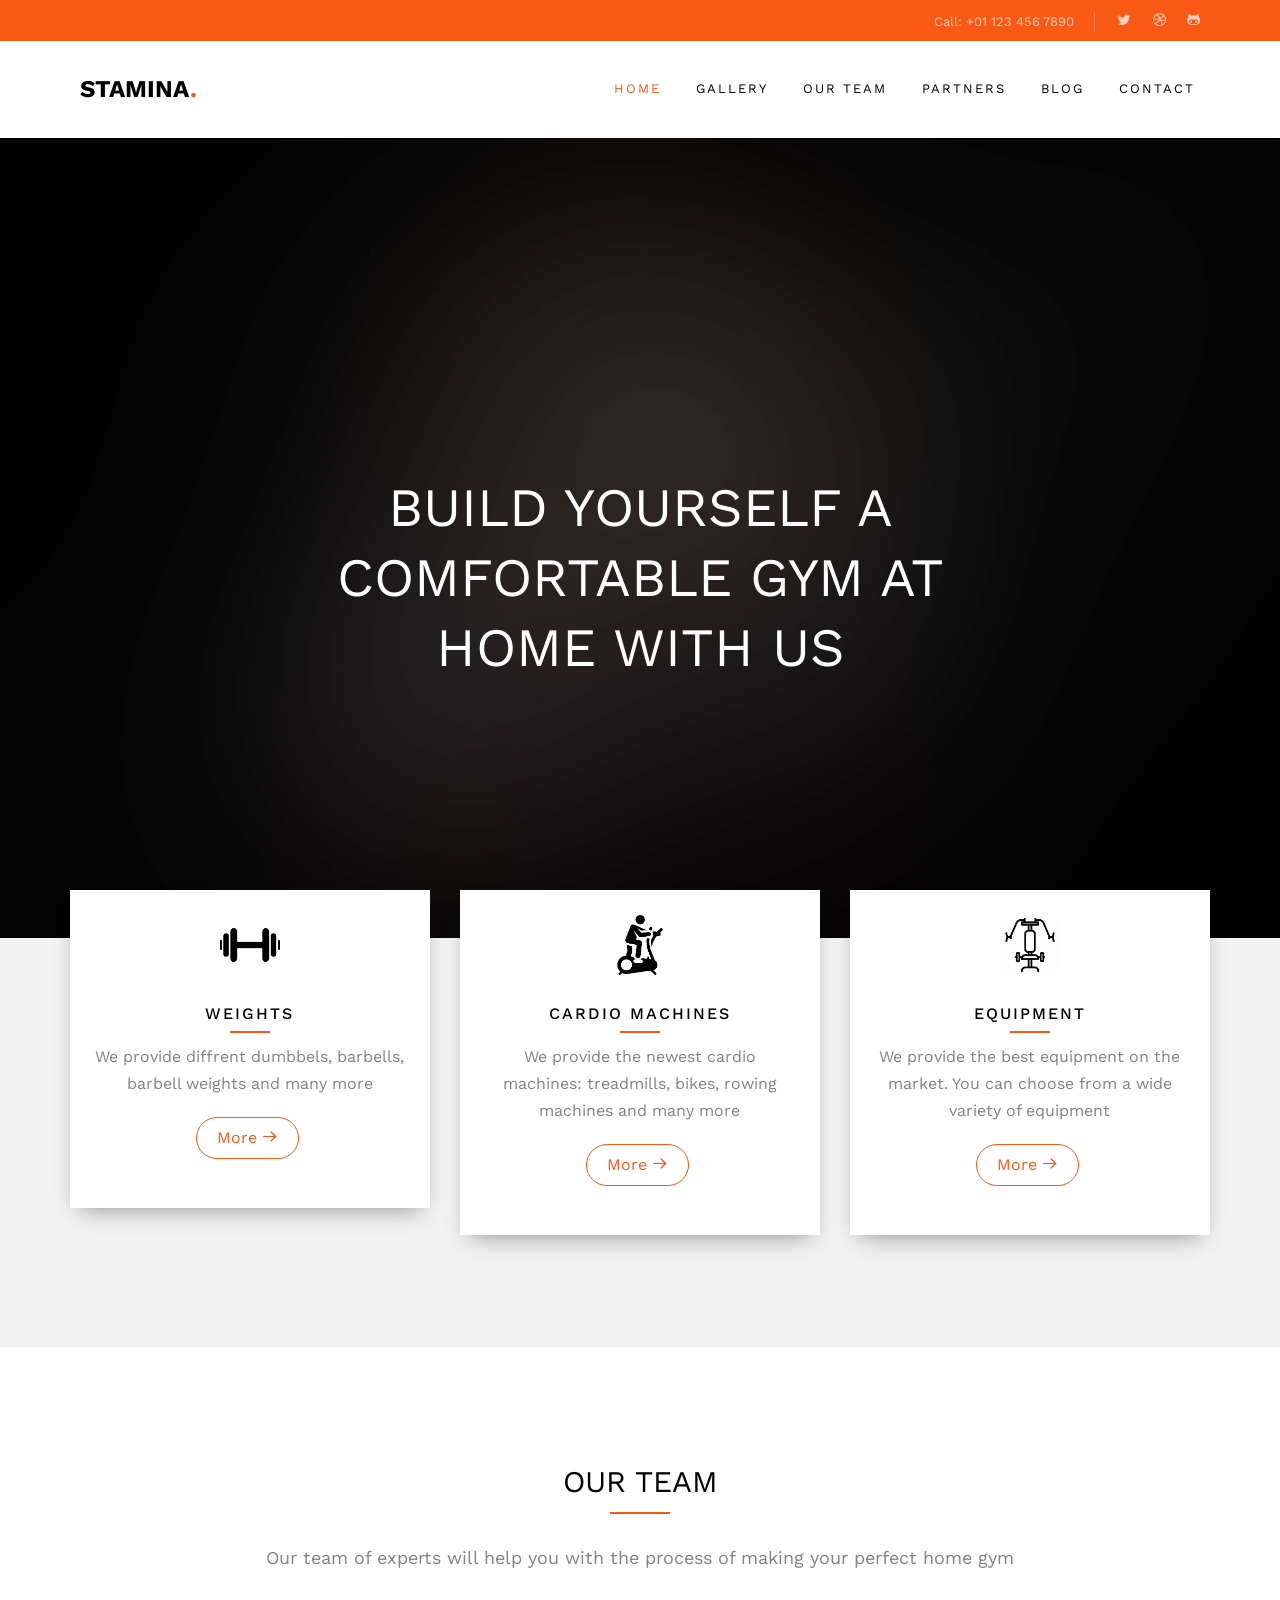
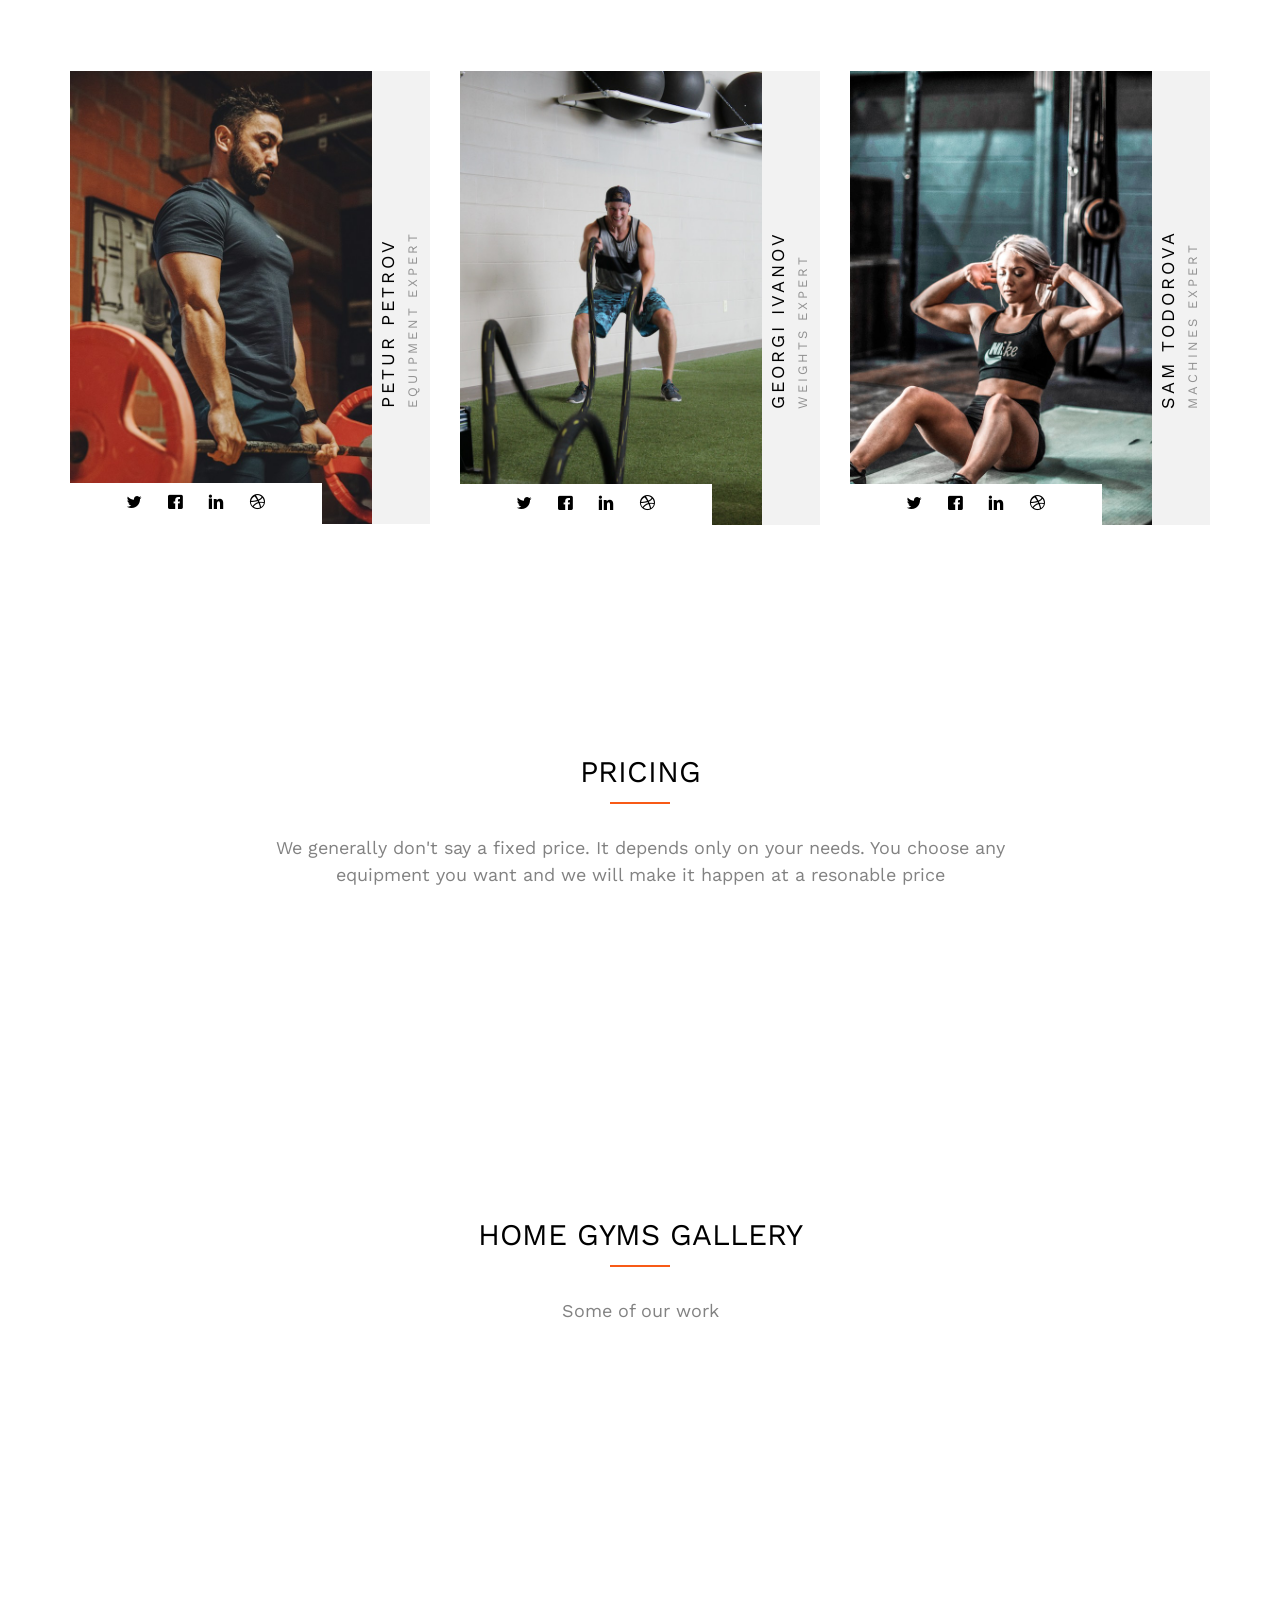
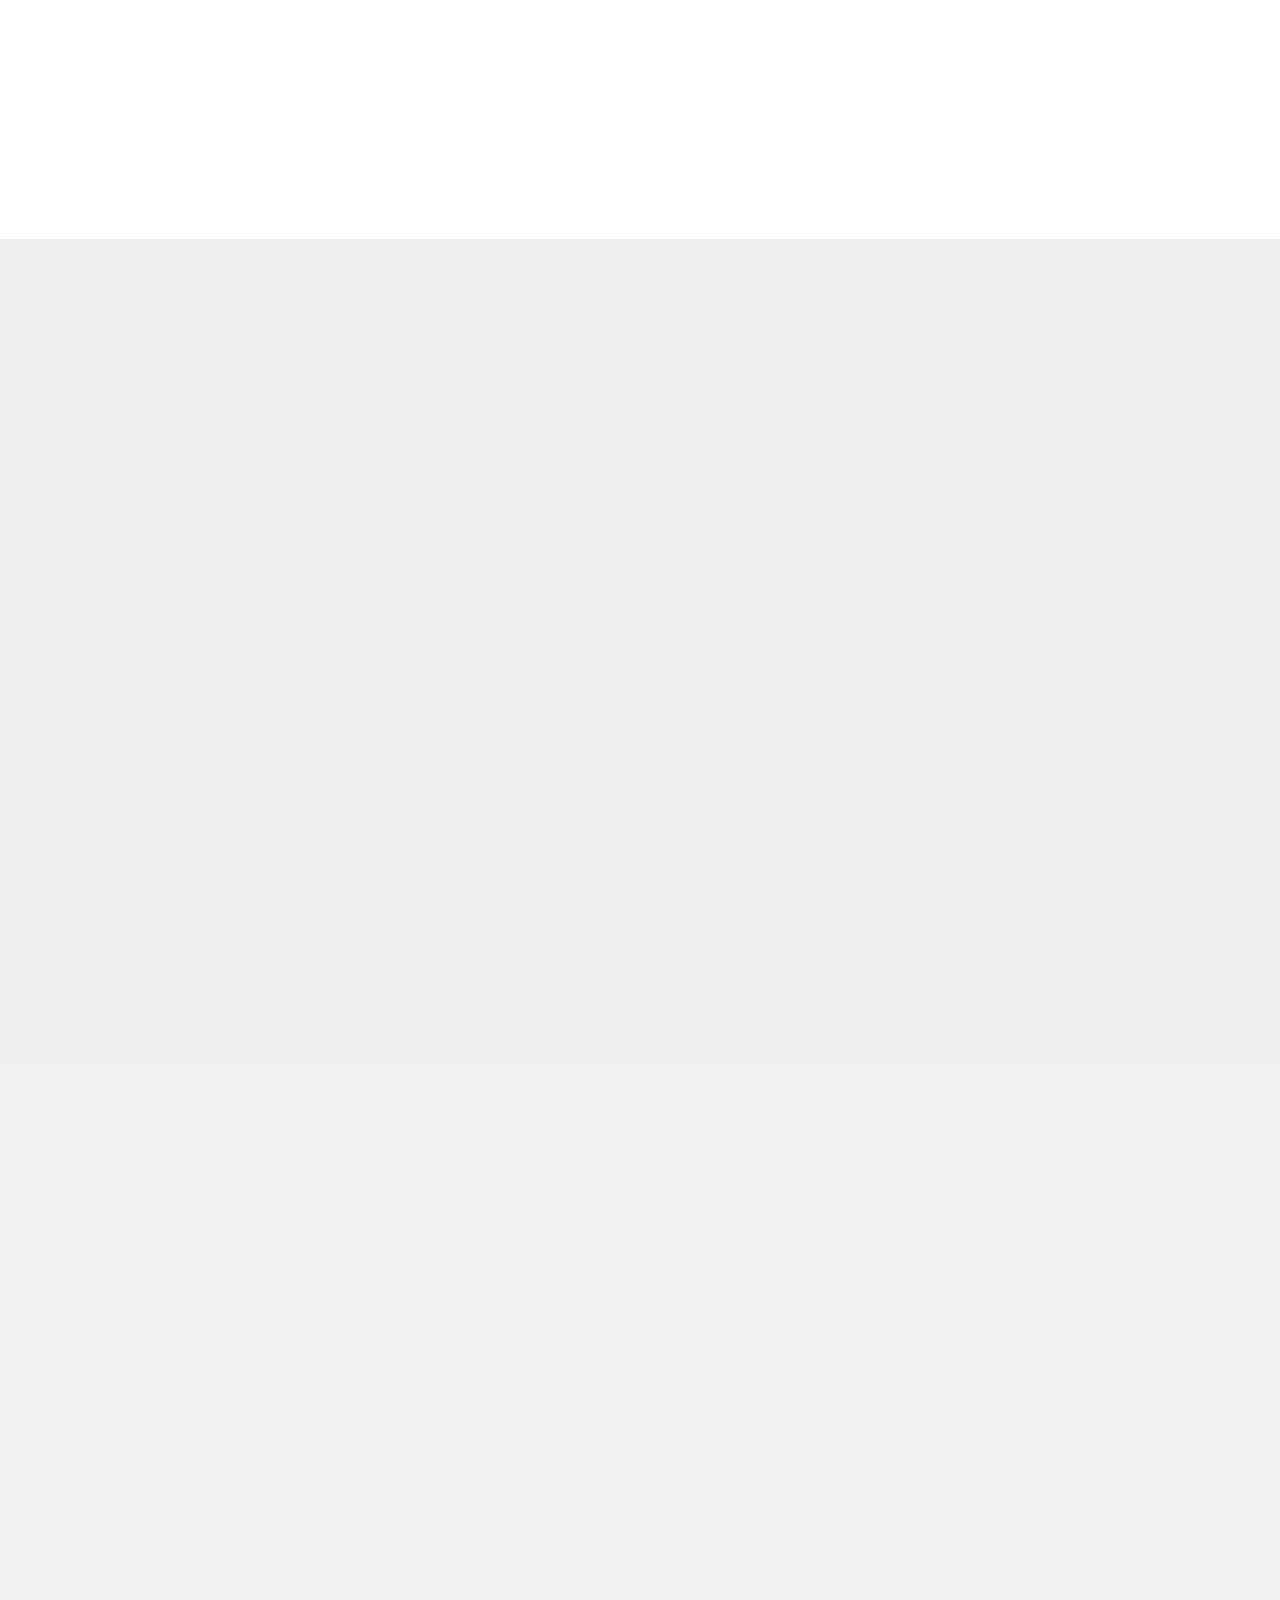
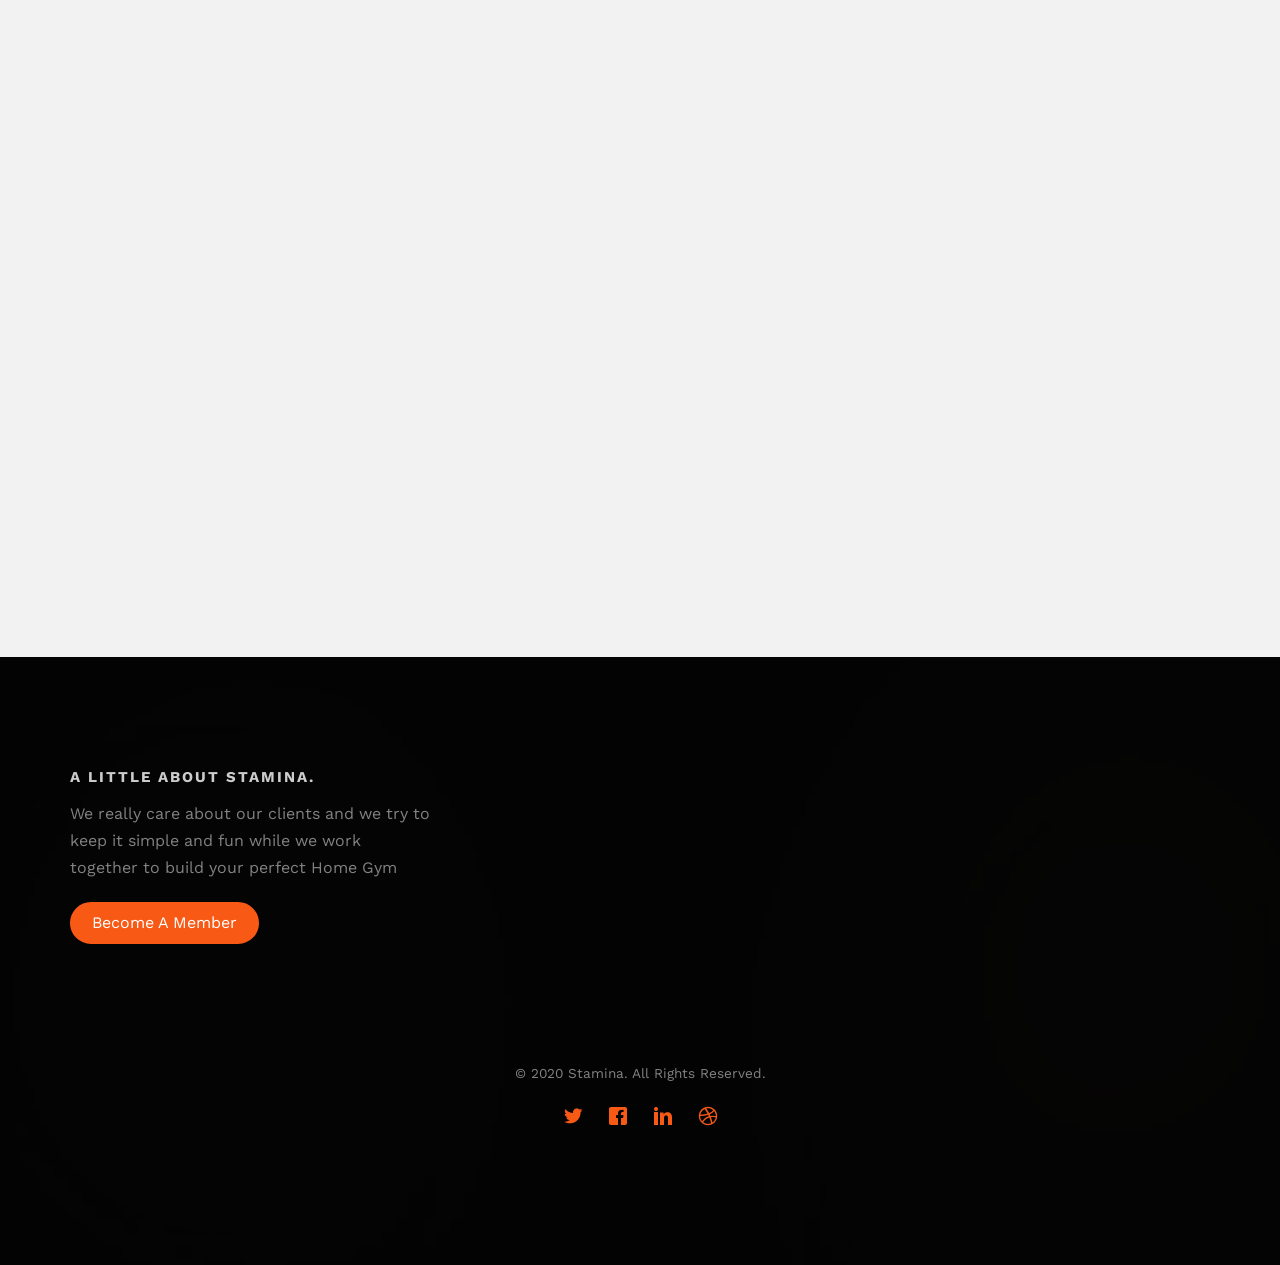
<file: index.html>
<!DOCTYPE HTML>
<html>
	<head>
	<meta charset="utf-8">
	<meta http-equiv="X-UA-Compatible" content="IE=edge">
	<title>Stamina</title>
	<meta name="viewport" content="width=device-width, initial-scale=1">
	<meta name="description" content="Free HTML5 Website Template by freehtml5.co" />
	<meta name="keywords" content="free website templates, free html5, free template, free bootstrap, free website template, html5, css3, mobile first, responsive" />
	<meta name="author" content="freehtml5.co" />

	<meta property="og:title" content=""/>
	<meta property="og:image" content=""/>
	<meta property="og:url" content=""/>
	<meta property="og:site_name" content=""/>
	<meta property="og:description" content=""/>
	<meta name="twitter:title" content="" />
	<meta name="twitter:image" content="" />
	<meta name="twitter:url" content="" />
	<meta name="twitter:card" content="" />

	<link href="https://fonts.googleapis.com/css?family=Work+Sans:300,400,500,700,800" rel="stylesheet">
	
	
	<link rel="stylesheet" href="css/animate.css">
	
	<link rel="stylesheet" href="css/icomoon.css">

	<link rel="stylesheet" href="css/bootstrap.css">

	
	<link rel="stylesheet" href="css/magnific-popup.css">

	
	<link rel="stylesheet" href="css/owl.carousel.min.css">
	<link rel="stylesheet" href="css/owl.theme.default.min.css">

	<link rel="stylesheet" href="css/style.css">


	<script src="js/modernizr-2.6.2.min.js"></script>


	</head>
	<body>
		
	<div class="fh5co-loader"></div>
	
	<div id="page">
	<nav class="fh5co-nav" role="navigation">
		<div class="top">
			<div class="container">
				<div class="row">
					<div class="col-xs-12 text-right">
						<p class="num">Call: +01 123 456 7890</p>
						<ul class="fh5co-social">
							<li><a href="#"><i class="icon-twitter"></i></a></li>
							<li><a href="#"><i class="icon-dribbble"></i></a></li>
							<li><a href="#"><i class="icon-github"></i></a></li>
						</ul>
					</div>
				</div>
			</div>
		</div>
		<div class="top-menu">
			<div class="container">
				<div class="row">
					<div class="col-xs-2">
						<div id="fh5co-logo"><a href="index.html">Stamina<span>.</span></a></div>
					</div>
					<div class="col-xs-10 text-right menu-1">
						<ul>
							<li class="active"><a href="index.html">Home</a></li>
							<li><a href="#fh5co-gallery">Gallery</a></li>
							<li><a href="#fh5co-trainer">Our Team</a></li>
							<li><a href="partners.html">Partners</a></li>
							<li><a href="#fh5co-blog">Blog</a></li>
							<li><a href="contact.html">Contact</a></li>
						</ul>
					</div>
				</div>
				
			</div>
		</div>
	</nav>

	<header id="fh5co-header" class="fh5co-cover" role="banner" style="background-image:url(images/img_bg_2.jpg);" data-stellar-background-ratio="0.5">
		<div class="overlay"></div>
		<div class="container">
			<div class="row">
				<div class="col-md-8 col-md-offset-2 text-center">
					<div class="display-t">
						<div class="display-tc animate-box" data-animate-effect="fadeIn">
							<h1>Build yourself a comfortable gym at home with us</h1>
						</div>
					</div>
				</div>
			</div>
		</div>
	</header>

	<div id="fh5co-services" class="fh5co-bg-section">
		<div class="container">
			<div class="row">
				<div class="col-md-4 text-center animate-box">
					<div class="services">
						<span><img class="img-responsive" src="images/dumbbell.png" alt=""></span>
						<h3>Weights</h3>
						<p>We provide diffrent dumbbels, barbells, barbell weights and many more</p>
						<p><a href="#" class="btn btn-primary btn-outline btn-sm">More <i class="icon-arrow-right"></i></a></p>
					</div>
				</div>
				<div class="col-md-4 text-center animate-box">
					<div class="services">
						<span><img class="img-responsive" src="images/exercise.png" alt=""></span>
						<h3>Cardio machines</h3>
						<p>We provide the newest cardio machines: treadmills, bikes, rowing machines and many more</p>
						<p><a href="#" class="btn btn-primary btn-outline btn-sm">More <i class="icon-arrow-right"></i></a></p>
					</div>
				</div>
				<div class="col-md-4 text-center animate-box">
					<div class="services">
						<span><img class="img-responsive" src="images/machine.png" alt=""></span>
						<h3>Equipment</h3>
						<p>We provide the best equipment on the market. You can choose from a wide variety of equipment</p>
						<p><a href="#" class="btn btn-primary btn-outline btn-sm">More <i class="icon-arrow-right"></i></a></p>
					</div>
				</div>
			</div>
		</div>
	</div>

	<div id="fh5co-trainer">
		<div class="container">
			<div class="row animate-box">
				<div class="col-md-8 col-md-offset-2 text-center fh5co-heading">
					<h2>Our Team</h2>
					<p>Our team of experts will help you with the process of making your perfect home gym</p>
				</div>
			</div>
			<div class="row">
				<div class="col-md-4 col-sm-4 animate-box">
					<div class="trainer">
						<a href="#"><img class="img-responsive" src="images/team1.jpg" alt="trainer"></a>
						<div class="title">
							<h3><a href="#">Petur Petrov</a></h3>
							<span>Equipment Expert</span>
						</div>
						<div class="desc text-center">
							<ul class="fh5co-social-icons">
								<li><a href="#"><i class="icon-twitter"></i></a></li>
								<li><a href="#"><i class="icon-facebook"></i></a></li>
								<li><a href="#"><i class="icon-linkedin"></i></a></li>
								<li><a href="#"><i class="icon-dribbble"></i></a></li>
							</ul>
						</div>
					</div>
				</div>
				<div class="col-md-4 col-sm-4 animate-box">
					<div class="trainer">
						<a href="#"><img class="img-responsive" src="images/team2.jpg" alt="trainer"></a>
						<div class="title">
							<h3><a href="#">Georgi Ivanov</a></h3>
							<span>Weights Expert</span>
						</div>
						<div class="desc text-center">
							<ul class="fh5co-social-icons">
								<li><a href="#"><i class="icon-twitter"></i></a></li>
								<li><a href="#"><i class="icon-facebook"></i></a></li>
								<li><a href="#"><i class="icon-linkedin"></i></a></li>
								<li><a href="#"><i class="icon-dribbble"></i></a></li>
							</ul>
						</div>
					</div>
				</div>
				<div class="col-md-4 col-sm-4 animate-box">
					<div class="trainer">
						<a href="#"><img class="img-responsive" src="images/team3.jpg" alt="trainer"></a>
						<div class="title">
							<h3><a href="#">Sam Todorova</a></h3>
							<span>Machines Expert</span>
						</div>
						<div class="desc text-center">
							<ul class="fh5co-social-icons">
								<li><a href="#"><i class="icon-twitter"></i></a></li>
								<li><a href="#"><i class="icon-facebook"></i></a></li>
								<li><a href="#"><i class="icon-linkedin"></i></a></li>
								<li><a href="#"><i class="icon-dribbble"></i></a></li>
							</ul>
						</div>
					</div>
				</div>
			</div>
		</div>
	</div>
	
	
	<div id="fh5co-pricing">
		<div class="container">
			<div class="row animate-box">
				<div class="col-md-8 col-md-offset-2 text-center fh5co-heading">
					<h2>Pricing</h2>
					<p>We generally don't say a fixed price. It depends only on your needs. You choose any equipment you want and we will make it happen at a resonable price</p>
				</div>
			</div>
			

					
				
			</div>
		</div>
	</div>

	<div id="fh5co-gallery">
		<div class="container">
			<div class="row">
				<div class="col-md-8 col-md-offset-2 text-center fh5co-heading animate-box">
					<h2>Home Gyms gallery</h2>
					<p>Some of our work</p>
				</div>
			</div>
		</div>
		<div class="container-fluid">
			<div class="row row-bottom-padded-md">
				<div class="col-md-12">
					<ul id="fh5co-portfolio-list">

						<li class="one-third animate-box" data-animate-effect="fadeIn" style="background-image: url(images/gym1.jpg); ">
							<a href="#">
								
							</a>
						</li>
						<li class="one-third animate-box" data-animate-effect="fadeIn" style="background-image: url(images/gym2.jpg); ">
							<a href="#">
								
							</a>
						</li>

						<li class="one-third animate-box" data-animate-effect="fadeIn" style="background-image: url(images/gym3.jpg); ">
							<a href="#">
								
							</a>
						</li>

						<li class="one-third animate-box" data-animate-effect="fadeIn" style="background-image: url(images/gym4.jpg); "> 
							<a href="#">
								
							</a>
						</li>
					</ul>		
				</div>
			</div>
		</div>
	</div>
	
	<div id="fh5co-testimonial" class="fh5co-bg-section">
		<div class="container">
			<div class="row animate-box">
				<div class="col-md-8 col-md-offset-2 text-center fh5co-heading">
					<h2>Happy Clients</h2>
				</div>
			</div>
			<div class="row">
				<div class="col-md-10 col-md-offset-1">
					<div class="row animate-box">
						<div class="owl-carousel owl-carousel-fullwidth">
							<div class="item">
								<div class="testimony-slide active text-center">
									<figure>
										<img src="images/person1.jpg" alt="user">
									</figure>
									<span>Daniel Dimitrov, via <a href="#" class="twitter">Twitter</a></span>
									<blockquote>
										<p>&ldquo;In a world where convenience meets fitness, Stamina stands out as a game-changer. As someone who values both health and time, I was initially skeptical about the efficacy of an online home gym service. However, after a few months of working with them, I am delighted to report that Stamina has exceeded my expectations on multiple fronts.&ldquo;</p>
									</blockquote>
								</div>
							</div>
							<div class="item">
								<div class="testimony-slide active text-center">
									<figure>
										<img src="images/person2.jpg" alt="user">
									</figure>
									<span>John Angelov, via <a href="#" class="twitter">Facebook</a></span>
									<blockquote>
										<p>&ldquo;Navigating the Stamina platform is a breeze. The interface is intuitively designed, making it easy for users of all fitness levels to find the perfect home gym. The variety of equipment caters to different preferences and goals, ensuring a personalized fitness experience.&ldquo;</p>
									</blockquote>
								</div>
							</div>
							<div class="item">
								<div class="testimony-slide active text-center">
									<figure>
										<img src="images/person3.jpg" alt="user">
									</figure>
									<span>Kamen Dochev, via <a href="#" class="twitter">Google</a></span>
									<blockquote>
										<p>&ldquo;One of the standout features of Stamina is the extensive range of equipment options available. From strength training and cardio machines to diffrent barbells and dumbbells, the platform covers all aspects of fitness.&rdquo;</p>
									</blockquote>
								</div>
							</div>
						</div>
					</div>
				</div>
			</div>
		</div>
	</div>



	<div id="fh5co-blog" class="fh5co-bg-section">
		<div class="container">
			<div class="row">
				<div class="col-md-8 col-md-offset-2 text-center fh5co-heading animate-box">
					<h2>Recent Blog</h2>
				</div>
			</div>
			<div class="row row-bottom-padded-md">
				<div class="col-lg-4 col-md-4">
					<div class="fh5co-blog animate-box">
						<a href="#"><img class="img-responsive" src="images/blog1.jpg" alt=""></a>
						<div class="blog-text">
							<h3><a href=""#>New Legend Machines</a></h3>
							<span class="posted_on">Dec. 5th</span>
							<span class="comment"><a href="">44<i class="icon-speech-bubble"></i></a></span>
							<p>We have in stock new Legend machines which you can now order with your home gym</p>
							<a href="#" class="btn btn-primary">Read More</a>
						</div> 
					</div>
				</div>
				<div class="col-lg-4 col-md-4">
					<div class="fh5co-blog animate-box">
						<a href="#"><img class="img-responsive" src="images/blog2.jpg" alt=""></a>
						<div class="blog-text">
							<h3><a href=""#>Quick breakfast smoothie</a></h3>
							<span class="posted_on">Dec. 3rd</span>
							<span class="comment"><a href="">88<i class="icon-speech-bubble"></i></a></span>
							<p>Here's a quick healthy smoothie recipe to start your day the right foot </p>
							<a href="#" class="btn btn-primary">Read More</a>
						</div> 
					</div>
				</div>
				<div class="col-lg-4 col-md-4">
					<div class="fh5co-blog animate-box">
						<a href="#"><img class="img-responsive" src="images/blog3.jpg" alt=""></a>
						<div class="blog-text">
							<h3><a href=""#>Simplest deadlift tutorial</a></h3>
							<span class="posted_on">Dec. 3rd</span>
							<span class="comment"><a href="">101<i class="icon-speech-bubble"></i></a></span>
							<p>Get the perfect deadlift technique in the easiest and fastest way possible</p>
							<a href="#" class="btn btn-primary">Read More</a>
						</div> 
					</div>
				</div>
			</div>
		</div>
	</div>

	<footer id="fh5co-footer" class="fh5co-bg" style="background-image: url(images/img_bg_1.jpg);" role="contentinfo">
		<div class="overlay"></div>
		<div class="container">
			<div class="row row-pb-md">
				<div class="col-md-4 fh5co-widget">
					<h3>A Little About Stamina.</h3>
					<p>We really care about our clients and we try to keep it simple and fun while we work together to build your perfect Home Gym</p>
					<p><a class="btn btn-primary" href="#">Become A Member</a></p>
				</div>

			</div>

			<div class="row copyright">
				<div class="col-md-12 text-center">
					<p>
						<small class="block">&copy; 2020 Stamina. All Rights Reserved.</small> 
					</p>
					<p>
						<ul class="fh5co-social-icons">
							<li><a href="#"><i class="icon-twitter"></i></a></li>
							<li><a href="#"><i class="icon-facebook"></i></a></li>
							<li><a href="#"><i class="icon-linkedin"></i></a></li>
							<li><a href="#"><i class="icon-dribbble"></i></a></li>
						</ul>
					</p>
				</div>
			</div>

		</div>
	</footer>
	</div>

	<div class="gototop js-top">
		<a href="#" class="js-gotop"><i class="icon-arrow-up"></i></a>
	</div>
	
	
	<script src="js/jquery.min.js"></script>
	
	<script src="js/jquery.easing.1.3.js"></script>
	
	<script src="js/bootstrap.min.js"></script>
	
	<script src="js/jquery.waypoints.min.js"></script>
	
	<script src="js/jquery.stellar.min.js"></script>
	
	<script src="js/owl.carousel.min.js"></script>
	
	<script src="js/jquery.countTo.js"></script>
	
	<script src="js/jquery.magnific-popup.min.js"></script>
	<script src="js/magnific-popup-options.js"></script>
	
	<script src="js/main.js"></script>

	

	</body>
</html>
</file>
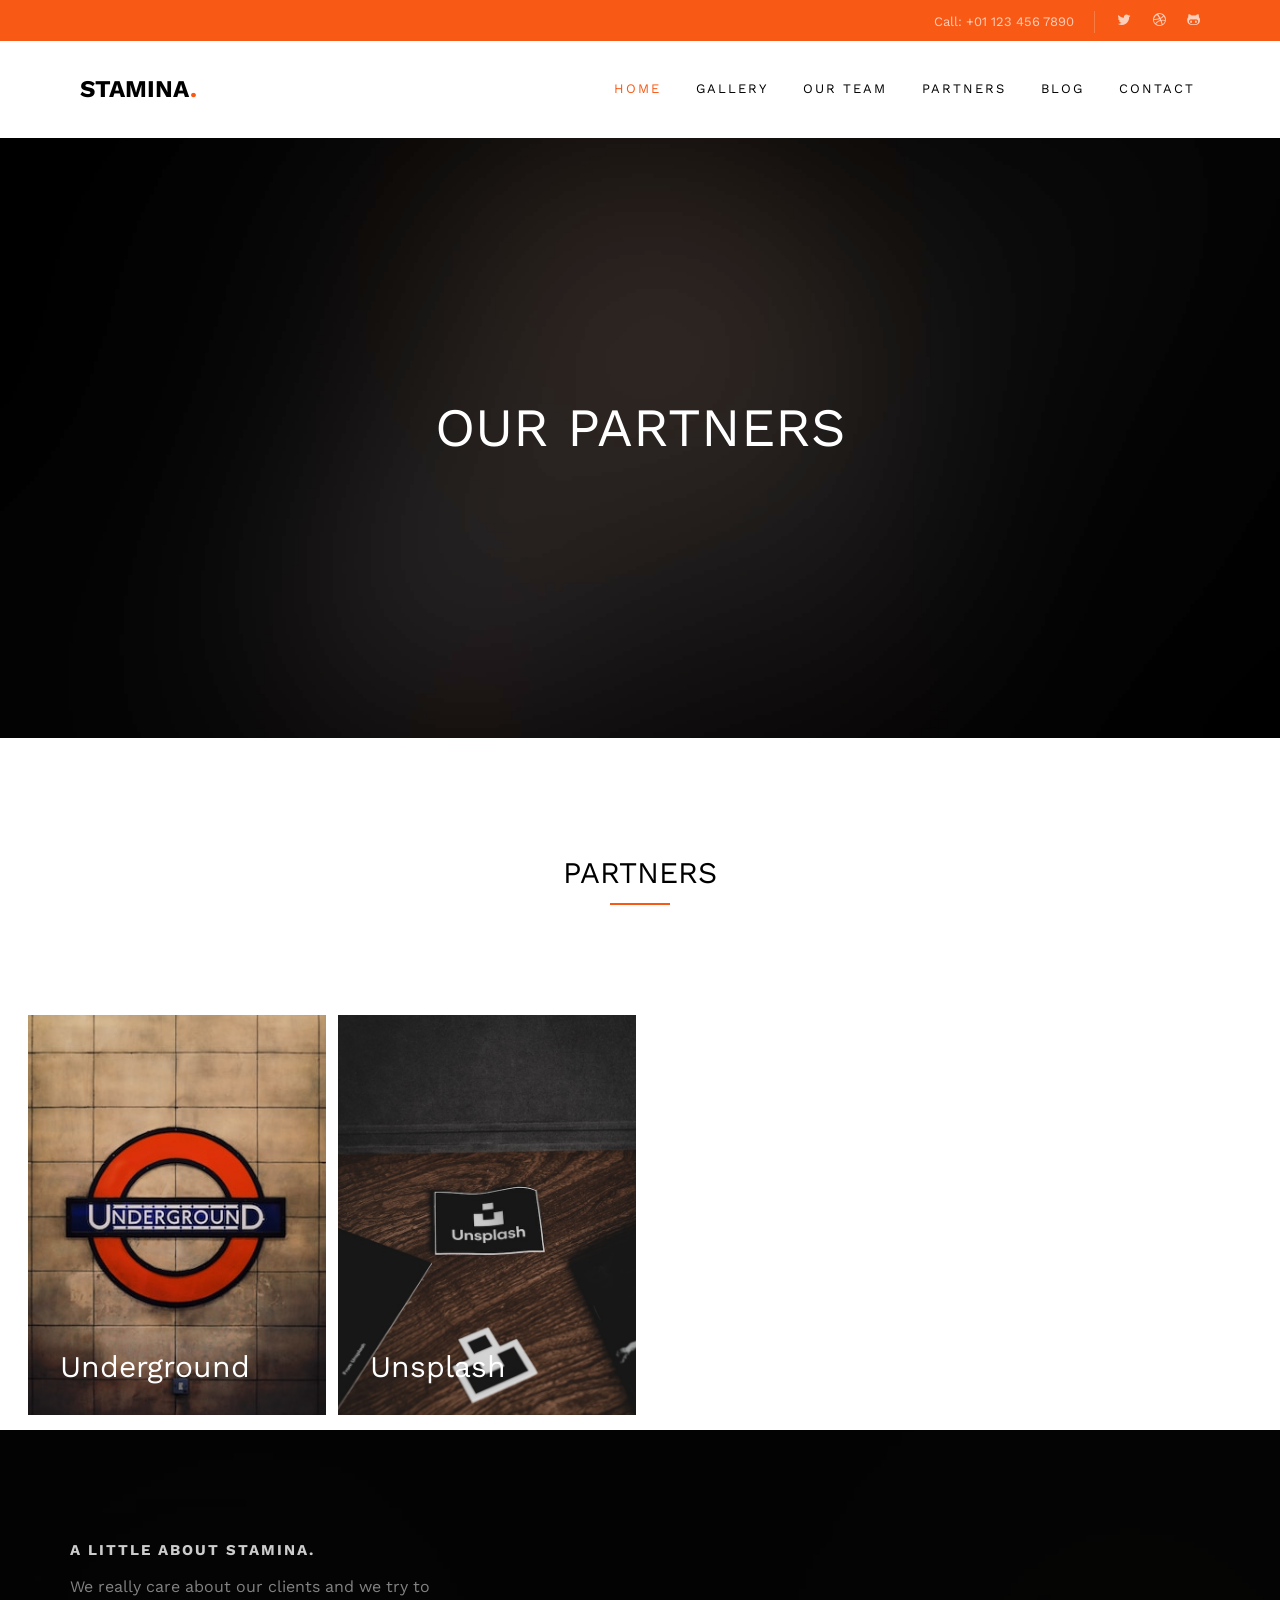
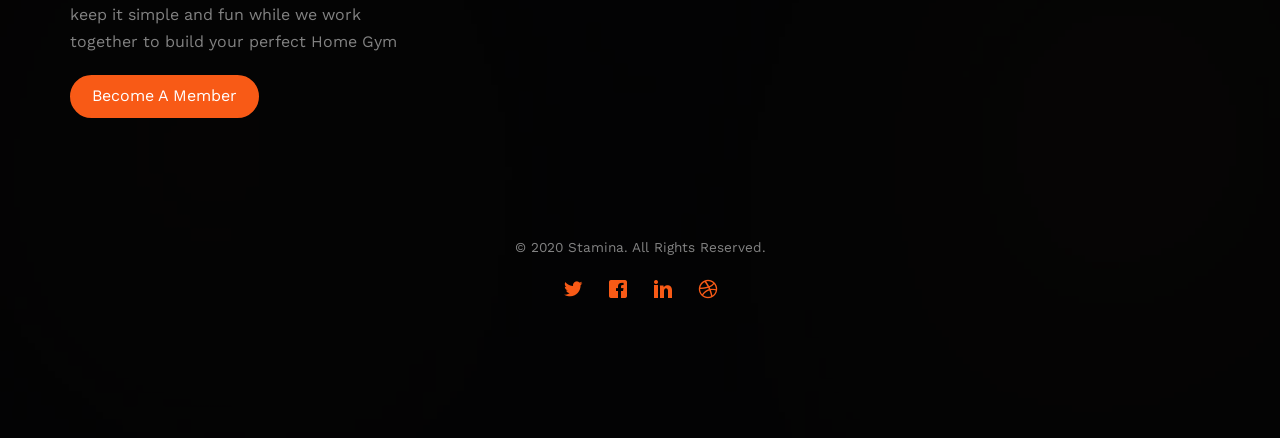
<file: partners.html>
<!DOCTYPE HTML>
<html>
	<head>
	<meta charset="utf-8">
	<meta http-equiv="X-UA-Compatible" content="IE=edge">
	<title>Stamina</title>
	<meta name="viewport" content="width=device-width, initial-scale=1">
	<meta name="description" content="Free HTML5 Website Template by freehtml5.co" />
	<meta name="keywords" content="free website templates, free html5, free template, free bootstrap, free website template, html5, css3, mobile first, responsive" />
	<meta name="author" content="freehtml5.co" />

	
	<meta property="og:title" content=""/>
	<meta property="og:image" content=""/>
	<meta property="og:url" content=""/>
	<meta property="og:site_name" content=""/>
	<meta property="og:description" content=""/>
	<meta name="twitter:title" content="" />
	<meta name="twitter:image" content="" />
	<meta name="twitter:url" content="" />
	<meta name="twitter:card" content="" />

	<link href="https://fonts.googleapis.com/css?family=Work+Sans:300,400,500,700,800" rel="stylesheet">
	

	<link rel="stylesheet" href="css/animate.css">

	<link rel="stylesheet" href="css/icomoon.css">

	<link rel="stylesheet" href="css/bootstrap.css">


	<link rel="stylesheet" href="css/magnific-popup.css">


	<link rel="stylesheet" href="css/owl.carousel.min.css">
	<link rel="stylesheet" href="css/owl.theme.default.min.css">


	<link rel="stylesheet" href="css/style.css">


	<script src="js/modernizr-2.6.2.min.js"></script>

	</head>
	<body>
		
	<div class="fh5co-loader"></div>
	
	<div id="page">
	<nav class="fh5co-nav" role="navigation">
		<div class="top">
			<div class="container">
				<div class="row">
					<div class="col-xs-12 text-right">
						<p class="num">Call: +01 123 456 7890</p>
						<ul class="fh5co-social">
							<li><a href="#"><i class="icon-twitter"></i></a></li>
							<li><a href="#"><i class="icon-dribbble"></i></a></li>
							<li><a href="#"><i class="icon-github"></i></a></li>
						</ul>
					</div>
				</div>
			</div>
		</div>
		<div class="top-menu">
			<div class="container">
				<div class="row">
					<div class="col-xs-2">
						<div id="fh5co-logo"><a href="index.html">Stamina<span>.</span></a></div>
					</div>
					<div class="col-xs-10 text-right menu-1">
						<ul>
							<li class="active"><a href="index.html">Home</a></li>
							<li><a href="index.html#fh5co-gallery">Gallery</a></li>
							<li><a href="index.html#fh5co-trainer">Our Team</a></li>
							<li><a href="partners.html">Partners</a></li>
							<li><a href="index.html#fh5co-blog">Blog</a></li>
							<li><a href="contact.html">Contact</a></li>
						</ul>
					</div>
				</div>
				
			</div>
		</div>
	</nav>

	<header id="fh5co-header" class="fh5co-cover fh5co-cover-sm" role="banner" style="background-image:url(images/img_bg_2.jpg);" data-stellar-background-ratio="0.5">
		<div class="overlay"></div>
		<div class="container">
			<div class="row">
				<div class="col-md-8 col-md-offset-2 text-center">
					<div class="display-t">
						<div class="display-tc animate-box" data-animate-effect="fadeIn">
							<h1>Our Partners</h1>
						</div>
					</div>
				</div>
			</div>
		</div>
	</header>

	
	<div id="fh5co-gallery">
		<div class="container">
			<div class="row">
				<div class="col-md-8 col-md-offset-2 text-center fh5co-heading animate-box">
					<h2>Partners</h2>
				</div>
			</div>
		</div>
		<div class="container-fluid">
			<div class="row row-bottom-padded-md">
				<div class="col-md-12">
					<ul id="fh5co-portfolio-list">

						<li class="one-third animate-box" data-animate-effect="fadeIn" style="background-image: url(images/logo1.jpg); ">
							<a href="#">
								<div class="case-studies-summary">
									<h2>Underground</h2>
								</div>
							</a>
						</li>
						<li class="one-third animate-box" data-animate-effect="fadeIn" style="background-image: url(images/logo2.jpg); ">
							<a href="#">
								<div class="case-studies-summary">
									<h2>Unsplash</h2>
								</div>
							</a>
						</li>

						<li class="one-third animate-box" data-animate-effect="fadeIn" style="background-image: url(images/logo3.jpg); ">
							<a href="#">
								<div class="case-studies-summary">
									<h2>AtCost</h2>
								</div>
							</a>
						</li>

						<li class="one-third animate-box" data-animate-effect="fadeIn" style="background-image: url(images/logo4.jpg); "> 
							<a href="#">
								<div class="case-studies-summary">
									<h2>Gulf</h2>
								</div>
							</a>
						</li>
					</ul>		
				</div>
			</div>
		</div>
	</div>
	

	


	<footer id="fh5co-footer" class="fh5co-bg" style="background-image: url(images/img_bg_1.jpg);" role="contentinfo">
		<div class="overlay"></div>
		<div class="container">
			<div class="row row-pb-md">
				<div class="col-md-4 fh5co-widget">
					<h3>A Little About Stamina.</h3>
					<p>We really care about our clients and we try to keep it simple and fun while we work together to build your perfect Home Gym</p>
					<p><a class="btn btn-primary" href="#">Become A Member</a></p>
				</div>

			</div>

			<div class="row copyright">
				<div class="col-md-12 text-center">
					<p>
						<small class="block">&copy; 2020 Stamina. All Rights Reserved.</small> 
					</p>
					<p>
						<ul class="fh5co-social-icons">
							<li><a href="#"><i class="icon-twitter"></i></a></li>
							<li><a href="#"><i class="icon-facebook"></i></a></li>
							<li><a href="#"><i class="icon-linkedin"></i></a></li>
							<li><a href="#"><i class="icon-dribbble"></i></a></li>
						</ul>
					</p>
				</div>
			</div>

		</div>
	</footer>
	</div>

	<div class="gototop js-top">
		<a href="#" class="js-gotop"><i class="icon-arrow-up"></i></a>
	</div>
	

	<script src="js/jquery.min.js"></script>

	<script src="js/jquery.easing.1.3.js"></script>

	<script src="js/bootstrap.min.js"></script>

	<script src="js/jquery.waypoints.min.js"></script>

	<script src="js/jquery.stellar.min.js"></script>

	<script src="js/owl.carousel.min.js"></script>

	<script src="js/jquery.countTo.js"></script>

	<script src="js/jquery.magnific-popup.min.js"></script>
	<script src="js/magnific-popup-options.js"></script>

	<script src="js/main.js"></script>

	</body>
</html>
</file>
<file: css/icomoon.css>
@font-face {
  font-family: 'icomoon';
  src:  url('../fonts/icomoon/icomoon.eot?6iuir');
  src:  url('../fonts/icomoon/icomoon.eot?6iuir#iefix') format('embedded-opentype'),
    url('../fonts/icomoon/icomoon.ttf?6iuir') format('truetype'),
    url('../fonts/icomoon/icomoon.woff?6iuir') format('woff'),
    url('../fonts/icomoon/icomoon.svg?6iuir#icomoon') format('svg');
  font-weight: normal;
  font-style: normal;
}

[class^="icon-"], [class*=" icon-"] {
  /* use !important to prevent issues with browser extensions that change fonts */
  font-family: 'icomoon' !important;
  speak: none;
  font-style: normal;
  font-weight: normal;
  font-variant: normal;
  text-transform: none;
  line-height: 1;

  /* Better Font Rendering =========== */
  -webkit-font-smoothing: antialiased;
  -moz-osx-font-smoothing: grayscale;
}

.icon-eye:before {
  content: "\e000";
}
.icon-paper-clip:before {
  content: "\e001";
}
.icon-mail:before {
  content: "\e002";
}
.icon-toggle:before {
  content: "\e003";
}
.icon-layout:before {
  content: "\e004";
}
.icon-link:before {
  content: "\e005";
}
.icon-bell:before {
  content: "\e006";
}
.icon-lock:before {
  content: "\e007";
}
.icon-unlock:before {
  content: "\e008";
}
.icon-ribbon:before {
  content: "\e009";
}
.icon-image:before {
  content: "\e010";
}
.icon-signal:before {
  content: "\e011";
}
.icon-target:before {
  content: "\e012";
}
.icon-clipboard:before {
  content: "\e013";
}
.icon-clock:before {
  content: "\e014";
}
.icon-watch:before {
  content: "\e015";
}
.icon-air-play:before {
  content: "\e016";
}
.icon-camera:before {
  content: "\e017";
}
.icon-video:before {
  content: "\e018";
}
.icon-disc:before {
  content: "\e019";
}
.icon-printer:before {
  content: "\e020";
}
.icon-monitor:before {
  content: "\e021";
}
.icon-server:before {
  content: "\e022";
}
.icon-cog:before {
  content: "\e023";
}
.icon-heart:before {
  content: "\e024";
}
.icon-paragraph:before {
  content: "\e025";
}
.icon-align-justify:before {
  content: "\e026";
}
.icon-align-left:before {
  content: "\e027";
}
.icon-align-center:before {
  content: "\e028";
}
.icon-align-right:before {
  content: "\e029";
}
.icon-book:before {
  content: "\e030";
}
.icon-layers:before {
  content: "\e031";
}
.icon-stack:before {
  content: "\e032";
}
.icon-stack-2:before {
  content: "\e033";
}
.icon-paper:before {
  content: "\e034";
}
.icon-paper-stack:before {
  content: "\e035";
}
.icon-search:before {
  content: "\e036";
}
.icon-zoom-in:before {
  content: "\e037";
}
.icon-zoom-out:before {
  content: "\e038";
}
.icon-reply:before {
  content: "\e039";
}
.icon-circle-plus:before {
  content: "\e040";
}
.icon-circle-minus:before {
  content: "\e041";
}
.icon-circle-check:before {
  content: "\e042";
}
.icon-circle-cross:before {
  content: "\e043";
}
.icon-square-plus:before {
  content: "\e044";
}
.icon-square-minus:before {
  content: "\e045";
}
.icon-square-check:before {
  content: "\e046";
}
.icon-square-cross:before {
  content: "\e047";
}
.icon-microphone:before {
  content: "\e048";
}
.icon-record:before {
  content: "\e049";
}
.icon-skip-back:before {
  content: "\e050";
}
.icon-rewind:before {
  content: "\e051";
}
.icon-play:before {
  content: "\e052";
}
.icon-pause:before {
  content: "\e053";
}
.icon-stop:before {
  content: "\e054";
}
.icon-fast-forward:before {
  content: "\e055";
}
.icon-skip-forward:before {
  content: "\e056";
}
.icon-shuffle:before {
  content: "\e057";
}
.icon-repeat:before {
  content: "\e058";
}
.icon-folder:before {
  content: "\e059";
}
.icon-umbrella:before {
  content: "\e060";
}
.icon-moon:before {
  content: "\e061";
}
.icon-thermometer:before {
  content: "\e062";
}
.icon-drop:before {
  content: "\e063";
}
.icon-sun:before {
  content: "\e064";
}
.icon-cloud:before {
  content: "\e065";
}
.icon-cloud-upload:before {
  content: "\e066";
}
.icon-cloud-download:before {
  content: "\e067";
}
.icon-upload:before {
  content: "\e068";
}
.icon-download:before {
  content: "\e069";
}
.icon-location:before {
  content: "\e070";
}
.icon-location-2:before {
  content: "\e071";
}
.icon-map:before {
  content: "\e072";
}
.icon-battery:before {
  content: "\e073";
}
.icon-head:before {
  content: "\e074";
}
.icon-briefcase:before {
  content: "\e075";
}
.icon-speech-bubble:before {
  content: "\e076";
}
.icon-anchor:before {
  content: "\e077";
}
.icon-globe:before {
  content: "\e078";
}
.icon-box:before {
  content: "\e079";
}
.icon-reload:before {
  content: "\e080";
}
.icon-share:before {
  content: "\e081";
}
.icon-marquee:before {
  content: "\e082";
}
.icon-marquee-plus:before {
  content: "\e083";
}
.icon-marquee-minus:before {
  content: "\e084";
}
.icon-tag:before {
  content: "\e085";
}
.icon-power:before {
  content: "\e086";
}
.icon-command:before {
  content: "\e087";
}
.icon-alt:before {
  content: "\e088";
}
.icon-esc:before {
  content: "\e089";
}
.icon-bar-graph:before {
  content: "\e090";
}
.icon-bar-graph-2:before {
  content: "\e091";
}
.icon-pie-graph:before {
  content: "\e092";
}
.icon-star:before {
  content: "\e093";
}
.icon-arrow-left:before {
  content: "\e094";
}
.icon-arrow-right:before {
  content: "\e095";
}
.icon-arrow-up:before {
  content: "\e096";
}
.icon-arrow-down:before {
  content: "\e097";
}
.icon-volume:before {
  content: "\e098";
}
.icon-mute:before {
  content: "\e099";
}
.icon-content-right:before {
  content: "\e100";
}
.icon-content-left:before {
  content: "\e101";
}
.icon-grid:before {
  content: "\e102";
}
.icon-grid-2:before {
  content: "\e103";
}
.icon-columns:before {
  content: "\e104";
}
.icon-loader:before {
  content: "\e105";
}
.icon-bag:before {
  content: "\e106";
}
.icon-ban:before {
  content: "\e107";
}
.icon-flag:before {
  content: "\e108";
}
.icon-trash:before {
  content: "\e109";
}
.icon-expand:before {
  content: "\e110";
}
.icon-contract:before {
  content: "\e111";
}
.icon-maximize:before {
  content: "\e112";
}
.icon-minimize:before {
  content: "\e113";
}
.icon-plus:before {
  content: "\e114";
}
.icon-minus:before {
  content: "\e115";
}
.icon-check:before {
  content: "\e116";
}
.icon-cross:before {
  content: "\e117";
}
.icon-move:before {
  content: "\e118";
}
.icon-delete:before {
  content: "\e119";
}
.icon-menu:before {
  content: "\e120";
}
.icon-archive:before {
  content: "\e121";
}
.icon-inbox:before {
  content: "\e122";
}
.icon-outbox:before {
  content: "\e123";
}
.icon-file:before {
  content: "\e124";
}
.icon-file-add:before {
  content: "\e125";
}
.icon-file-subtract:before {
  content: "\e126";
}
.icon-help:before {
  content: "\e127";
}
.icon-open:before {
  content: "\e128";
}
.icon-ellipsis:before {
  content: "\e129";
}
.icon-add-to-list:before {
  content: "\e900";
}
.icon-classic-computer:before {
  content: "\e901";
}
.icon-controller-fast-backward:before {
  content: "\e902";
}
.icon-creative-commons-attribution:before {
  content: "\e903";
}
.icon-creative-commons-noderivs:before {
  content: "\e904";
}
.icon-creative-commons-noncommercial-eu:before {
  content: "\e905";
}
.icon-creative-commons-noncommercial-us:before {
  content: "\e906";
}
.icon-creative-commons-public-domain:before {
  content: "\e907";
}
.icon-creative-commons-remix:before {
  content: "\e908";
}
.icon-creative-commons-share:before {
  content: "\e909";
}
.icon-creative-commons-sharealike:before {
  content: "\e90a";
}
.icon-creative-commons:before {
  content: "\e90b";
}
.icon-document-landscape:before {
  content: "\e90c";
}
.icon-remove-user:before {
  content: "\e90d";
}
.icon-warning:before {
  content: "\e90e";
}
.icon-arrow-bold-down:before {
  content: "\e90f";
}
.icon-arrow-bold-left:before {
  content: "\e910";
}
.icon-arrow-bold-right:before {
  content: "\e911";
}
.icon-arrow-bold-up:before {
  content: "\e912";
}
.icon-arrow-down2:before {
  content: "\e913";
}
.icon-arrow-left2:before {
  content: "\e914";
}
.icon-arrow-long-down:before {
  content: "\e915";
}
.icon-arrow-long-left:before {
  content: "\e916";
}
.icon-arrow-long-right:before {
  content: "\e917";
}
.icon-arrow-long-up:before {
  content: "\e918";
}
.icon-arrow-right2:before {
  content: "\e919";
}
.icon-arrow-up2:before {
  content: "\e91a";
}
.icon-arrow-with-circle-down:before {
  content: "\e91b";
}
.icon-arrow-with-circle-left:before {
  content: "\e91c";
}
.icon-arrow-with-circle-right:before {
  content: "\e91d";
}
.icon-arrow-with-circle-up:before {
  content: "\e91e";
}
.icon-bookmark:before {
  content: "\e91f";
}
.icon-bookmarks:before {
  content: "\e920";
}
.icon-chevron-down:before {
  content: "\e921";
}
.icon-chevron-left:before {
  content: "\e922";
}
.icon-chevron-right:before {
  content: "\e923";
}
.icon-chevron-small-down:before {
  content: "\e924";
}
.icon-chevron-small-left:before {
  content: "\e925";
}
.icon-chevron-small-right:before {
  content: "\e926";
}
.icon-chevron-small-up:before {
  content: "\e927";
}
.icon-chevron-thin-down:before {
  content: "\e928";
}
.icon-chevron-thin-left:before {
  content: "\e929";
}
.icon-chevron-thin-right:before {
  content: "\e92a";
}
.icon-chevron-thin-up:before {
  content: "\e92b";
}
.icon-chevron-up:before {
  content: "\e92c";
}
.icon-chevron-with-circle-down:before {
  content: "\e92d";
}
.icon-chevron-with-circle-left:before {
  content: "\e92e";
}
.icon-chevron-with-circle-right:before {
  content: "\e92f";
}
.icon-chevron-with-circle-up:before {
  content: "\e930";
}
.icon-cloud2:before {
  content: "\e931";
}
.icon-controller-fast-forward:before {
  content: "\e932";
}
.icon-controller-jump-to-start:before {
  content: "\e933";
}
.icon-controller-next:before {
  content: "\e934";
}
.icon-controller-paus:before {
  content: "\e935";
}
.icon-controller-play:before {
  content: "\e936";
}
.icon-controller-record:before {
  content: "\e937";
}
.icon-controller-stop:before {
  content: "\e938";
}
.icon-controller-volume:before {
  content: "\e939";
}
.icon-dot-single:before {
  content: "\e93a";
}
.icon-dots-three-horizontal:before {
  content: "\e93b";
}
.icon-dots-three-vertical:before {
  content: "\e93c";
}
.icon-dots-two-horizontal:before {
  content: "\e93d";
}
.icon-dots-two-vertical:before {
  content: "\e93e";
}
.icon-download2:before {
  content: "\e93f";
}
.icon-emoji-flirt:before {
  content: "\e940";
}
.icon-flow-branch:before {
  content: "\e941";
}
.icon-flow-cascade:before {
  content: "\e942";
}
.icon-flow-line:before {
  content: "\e943";
}
.icon-flow-parallel:before {
  content: "\e944";
}
.icon-flow-tree:before {
  content: "\e945";
}
.icon-install:before {
  content: "\e946";
}
.icon-layers2:before {
  content: "\e947";
}
.icon-open-book:before {
  content: "\e948";
}
.icon-resize-100:before {
  content: "\e949";
}
.icon-resize-full-screen:before {
  content: "\e94a";
}
.icon-save:before {
  content: "\e94b";
}
.icon-select-arrows:before {
  content: "\e94c";
}
.icon-sound-mute:before {
  content: "\e94d";
}
.icon-sound:before {
  content: "\e94e";
}
.icon-trash2:before {
  content: "\e94f";
}
.icon-triangle-down:before {
  content: "\e950";
}
.icon-triangle-left:before {
  content: "\e951";
}
.icon-triangle-right:before {
  content: "\e952";
}
.icon-triangle-up:before {
  content: "\e953";
}
.icon-uninstall:before {
  content: "\e954";
}
.icon-upload-to-cloud:before {
  content: "\e955";
}
.icon-upload2:before {
  content: "\e956";
}
.icon-add-user:before {
  content: "\e957";
}
.icon-address:before {
  content: "\e958";
}
.icon-adjust:before {
  content: "\e959";
}
.icon-air:before {
  content: "\e95a";
}
.icon-aircraft-landing:before {
  content: "\e95b";
}
.icon-aircraft-take-off:before {
  content: "\e95c";
}
.icon-aircraft:before {
  content: "\e95d";
}
.icon-align-bottom:before {
  content: "\e95e";
}
.icon-align-horizontal-middle:before {
  content: "\e95f";
}
.icon-align-left2:before {
  content: "\e960";
}
.icon-align-right2:before {
  content: "\e961";
}
.icon-align-top:before {
  content: "\e962";
}
.icon-align-vertical-middle:before {
  content: "\e963";
}
.icon-archive2:before {
  content: "\e964";
}
.icon-area-graph:before {
  content: "\e965";
}
.icon-attachment:before {
  content: "\e966";
}
.icon-awareness-ribbon:before {
  content: "\e967";
}
.icon-back-in-time:before {
  content: "\e968";
}
.icon-back:before {
  content: "\e969";
}
.icon-bar-graph2:before {
  content: "\e96a";
}
.icon-battery2:before {
  content: "\e96b";
}
.icon-beamed-note:before {
  content: "\e96c";
}
.icon-bell2:before {
  content: "\e96d";
}
.icon-blackboard:before {
  content: "\e96e";
}
.icon-block:before {
  content: "\e96f";
}
.icon-book2:before {
  content: "\e970";
}
.icon-bowl:before {
  content: "\e971";
}
.icon-box2:before {
  content: "\e972";
}
.icon-briefcase2:before {
  content: "\e973";
}
.icon-browser:before {
  content: "\e974";
}
.icon-brush:before {
  content: "\e975";
}
.icon-bucket:before {
  content: "\e976";
}
.icon-cake:before {
  content: "\e977";
}
.icon-calculator:before {
  content: "\e978";
}
.icon-calendar:before {
  content: "\e979";
}
.icon-camera2:before {
  content: "\e97a";
}
.icon-ccw:before {
  content: "\e97b";
}
.icon-chat:before {
  content: "\e97c";
}
.icon-check2:before {
  content: "\e97d";
}
.icon-circle-with-cross:before {
  content: "\e97e";
}
.icon-circle-with-minus:before {
  content: "\e97f";
}
.icon-circle-with-plus:before {
  content: "\e980";
}
.icon-circle:before {
  content: "\e981";
}
.icon-circular-graph:before {
  content: "\e982";
}
.icon-clapperboard:before {
  content: "\e983";
}
.icon-clipboard2:before {
  content: "\e984";
}
.icon-clock2:before {
  content: "\e985";
}
.icon-code:before {
  content: "\e986";
}
.icon-cog2:before {
  content: "\e987";
}
.icon-colours:before {
  content: "\e988";
}
.icon-compass:before {
  content: "\e989";
}
.icon-copy:before {
  content: "\e98a";
}
.icon-credit-card:before {
  content: "\e98b";
}
.icon-credit:before {
  content: "\e98c";
}
.icon-cross2:before {
  content: "\e98d";
}
.icon-cup:before {
  content: "\e98e";
}
.icon-cw:before {
  content: "\e98f";
}
.icon-cycle:before {
  content: "\e990";
}
.icon-database:before {
  content: "\e991";
}
.icon-dial-pad:before {
  content: "\e992";
}
.icon-direction:before {
  content: "\e993";
}
.icon-document:before {
  content: "\e994";
}
.icon-documents:before {
  content: "\e995";
}
.icon-drink:before {
  content: "\e996";
}
.icon-drive:before {
  content: "\e997";
}
.icon-drop2:before {
  content: "\e998";
}
.icon-edit:before {
  content: "\e999";
}
.icon-email:before {
  content: "\e99a";
}
.icon-emoji-happy:before {
  content: "\e99b";
}
.icon-emoji-neutral:before {
  content: "\e99c";
}
.icon-emoji-sad:before {
  content: "\e99d";
}
.icon-erase:before {
  content: "\e99e";
}
.icon-eraser:before {
  content: "\e99f";
}
.icon-export:before {
  content: "\e9a0";
}
.icon-eye2:before {
  content: "\e9a1";
}
.icon-feather:before {
  content: "\e9a2";
}
.icon-flag2:before {
  content: "\e9a3";
}
.icon-flash:before {
  content: "\e9a4";
}
.icon-flashlight:before {
  content: "\e9a5";
}
.icon-flat-brush:before {
  content: "\e9a6";
}
.icon-folder-images:before {
  content: "\e9a7";
}
.icon-folder-music:before {
  content: "\e9a8";
}
.icon-folder-video:before {
  content: "\e9a9";
}
.icon-folder2:before {
  content: "\e9aa";
}
.icon-forward:before {
  content: "\e9ab";
}
.icon-funnel:before {
  content: "\e9ac";
}
.icon-game-controller:before {
  content: "\e9ad";
}
.icon-gauge:before {
  content: "\e9ae";
}
.icon-globe2:before {
  content: "\e9af";
}
.icon-graduation-cap:before {
  content: "\e9b0";
}
.icon-grid2:before {
  content: "\e9b1";
}
.icon-hair-cross:before {
  content: "\e9b2";
}
.icon-hand:before {
  content: "\e9b3";
}
.icon-heart-outlined:before {
  content: "\e9b4";
}
.icon-heart2:before {
  content: "\e9b5";
}
.icon-help-with-circle:before {
  content: "\e9b6";
}
.icon-help2:before {
  content: "\e9b7";
}
.icon-home:before {
  content: "\e9b8";
}
.icon-hour-glass:before {
  content: "\e9b9";
}
.icon-image-inverted:before {
  content: "\e9ba";
}
.icon-image2:before {
  content: "\e9bb";
}
.icon-images:before {
  content: "\e9bc";
}
.icon-inbox2:before {
  content: "\e9bd";
}
.icon-infinity:before {
  content: "\e9be";
}
.icon-info-with-circle:before {
  content: "\e9bf";
}
.icon-info:before {
  content: "\e9c0";
}
.icon-key:before {
  content: "\e9c1";
}
.icon-keyboard:before {
  content: "\e9c2";
}
.icon-lab-flask:before {
  content: "\e9c3";
}
.icon-landline:before {
  content: "\e9c4";
}
.icon-language:before {
  content: "\e9c5";
}
.icon-laptop:before {
  content: "\e9c6";
}
.icon-leaf:before {
  content: "\e9c7";
}
.icon-level-down:before {
  content: "\e9c8";
}
.icon-level-up:before {
  content: "\e9c9";
}
.icon-lifebuoy:before {
  content: "\e9ca";
}
.icon-light-bulb:before {
  content: "\e9cb";
}
.icon-light-down:before {
  content: "\e9cc";
}
.icon-light-up:before {
  content: "\e9cd";
}
.icon-line-graph:before {
  content: "\e9ce";
}
.icon-link2:before {
  content: "\e9cf";
}
.icon-list:before {
  content: "\e9d0";
}
.icon-location-pin:before {
  content: "\e9d1";
}
.icon-location2:before {
  content: "\e9d2";
}
.icon-lock-open:before {
  content: "\e9d3";
}
.icon-lock2:before {
  content: "\e9d4";
}
.icon-log-out:before {
  content: "\e9d5";
}
.icon-login:before {
  content: "\e9d6";
}
.icon-loop:before {
  content: "\e9d7";
}
.icon-magnet:before {
  content: "\e9d8";
}
.icon-magnifying-glass:before {
  content: "\e9d9";
}
.icon-mail2:before {
  content: "\e9da";
}
.icon-man:before {
  content: "\e9db";
}
.icon-map2:before {
  content: "\e9dc";
}
.icon-mask:before {
  content: "\e9dd";
}
.icon-medal:before {
  content: "\e9de";
}
.icon-megaphone:before {
  content: "\e9df";
}
.icon-menu2:before {
  content: "\e9e0";
}
.icon-message:before {
  content: "\e9e1";
}
.icon-mic:before {
  content: "\e9e2";
}
.icon-minus2:before {
  content: "\e9e3";
}
.icon-mobile:before {
  content: "\e9e4";
}
.icon-modern-mic:before {
  content: "\e9e5";
}
.icon-moon2:before {
  content: "\e9e6";
}
.icon-mouse:before {
  content: "\e9e7";
}
.icon-music:before {
  content: "\e9e8";
}
.icon-network:before {
  content: "\e9e9";
}
.icon-new-message:before {
  content: "\e9ea";
}
.icon-new:before {
  content: "\e9eb";
}
.icon-news:before {
  content: "\e9ec";
}
.icon-note:before {
  content: "\e9ed";
}
.icon-notification:before {
  content: "\e9ee";
}
.icon-old-mobile:before {
  content: "\e9ef";
}
.icon-old-phone:before {
  content: "\e9f0";
}
.icon-palette:before {
  content: "\e9f1";
}
.icon-paper-plane:before {
  content: "\e9f2";
}
.icon-pencil:before {
  content: "\e9f3";
}
.icon-phone:before {
  content: "\e9f4";
}
.icon-pie-chart:before {
  content: "\e9f5";
}
.icon-pin:before {
  content: "\e9f6";
}
.icon-plus2:before {
  content: "\e9f7";
}
.icon-popup:before {
  content: "\e9f8";
}
.icon-power-plug:before {
  content: "\e9f9";
}
.icon-price-ribbon:before {
  content: "\e9fa";
}
.icon-price-tag:before {
  content: "\e9fb";
}
.icon-print:before {
  content: "\e9fc";
}
.icon-progress-empty:before {
  content: "\e9fd";
}
.icon-progress-full:before {
  content: "\e9fe";
}
.icon-progress-one:before {
  content: "\e9ff";
}
.icon-progress-two:before {
  content: "\ea00";
}
.icon-publish:before {
  content: "\ea01";
}
.icon-quote:before {
  content: "\ea02";
}
.icon-radio:before {
  content: "\ea03";
}
.icon-reply-all:before {
  content: "\ea04";
}
.icon-reply2:before {
  content: "\ea05";
}
.icon-retweet:before {
  content: "\ea06";
}
.icon-rocket:before {
  content: "\ea07";
}
.icon-round-brush:before {
  content: "\ea08";
}
.icon-rss:before {
  content: "\ea09";
}
.icon-ruler:before {
  content: "\ea0a";
}
.icon-scissors:before {
  content: "\ea0b";
}
.icon-share-alternitive:before {
  content: "\ea0c";
}
.icon-share2:before {
  content: "\ea0d";
}
.icon-shareable:before {
  content: "\ea0e";
}
.icon-shield:before {
  content: "\ea0f";
}
.icon-shop:before {
  content: "\ea10";
}
.icon-shopping-bag:before {
  content: "\ea11";
}
.icon-shopping-basket:before {
  content: "\ea12";
}
.icon-shopping-cart:before {
  content: "\ea13";
}
.icon-shuffle2:before {
  content: "\ea14";
}
.icon-signal2:before {
  content: "\ea15";
}
.icon-sound-mix:before {
  content: "\ea16";
}
.icon-sports-club:before {
  content: "\ea17";
}
.icon-spreadsheet:before {
  content: "\ea18";
}
.icon-squared-cross:before {
  content: "\ea19";
}
.icon-squared-minus:before {
  content: "\ea1a";
}
.icon-squared-plus:before {
  content: "\ea1b";
}
.icon-star-outlined:before {
  content: "\ea1c";
}
.icon-star2:before {
  content: "\ea1d";
}
.icon-stopwatch:before {
  content: "\ea1e";
}
.icon-suitcase:before {
  content: "\ea1f";
}
.icon-swap:before {
  content: "\ea20";
}
.icon-sweden:before {
  content: "\ea21";
}
.icon-switch:before {
  content: "\ea22";
}
.icon-tablet:before {
  content: "\ea23";
}
.icon-tag2:before {
  content: "\ea24";
}
.icon-text-document-inverted:before {
  content: "\ea25";
}
.icon-text-document:before {
  content: "\ea26";
}
.icon-text:before {
  content: "\ea27";
}
.icon-thermometer2:before {
  content: "\ea28";
}
.icon-thumbs-down:before {
  content: "\ea29";
}
.icon-thumbs-up:before {
  content: "\ea2a";
}
.icon-thunder-cloud:before {
  content: "\ea2b";
}
.icon-ticket:before {
  content: "\ea2c";
}
.icon-time-slot:before {
  content: "\ea2d";
}
.icon-tools:before {
  content: "\ea2e";
}
.icon-traffic-cone:before {
  content: "\ea2f";
}
.icon-tree:before {
  content: "\ea30";
}
.icon-trophy:before {
  content: "\ea31";
}
.icon-tv:before {
  content: "\ea32";
}
.icon-typing:before {
  content: "\ea33";
}
.icon-unread:before {
  content: "\ea34";
}
.icon-untag:before {
  content: "\ea35";
}
.icon-user:before {
  content: "\ea36";
}
.icon-users:before {
  content: "\ea37";
}
.icon-v-card:before {
  content: "\ea38";
}
.icon-video2:before {
  content: "\ea39";
}
.icon-vinyl:before {
  content: "\ea3a";
}
.icon-voicemail:before {
  content: "\ea3b";
}
.icon-wallet:before {
  content: "\ea3c";
}
.icon-water:before {
  content: "\ea3d";
}
.icon-px-with-circle:before {
  content: "\ea3e";
}
.icon-px:before {
  content: "\ea3f";
}
.icon-basecamp:before {
  content: "\ea40";
}
.icon-behance:before {
  content: "\ea41";
}
.icon-creative-cloud:before {
  content: "\ea42";
}
.icon-dropbox:before {
  content: "\ea43";
}
.icon-evernote:before {
  content: "\ea44";
}
.icon-flattr:before {
  content: "\ea45";
}
.icon-foursquare:before {
  content: "\ea46";
}
.icon-google-drive:before {
  content: "\ea47";
}
.icon-google-hangouts:before {
  content: "\ea48";
}
.icon-grooveshark:before {
  content: "\ea49";
}
.icon-icloud:before {
  content: "\ea4a";
}
.icon-mixi:before {
  content: "\ea4b";
}
.icon-onedrive:before {
  content: "\ea4c";
}
.icon-paypal:before {
  content: "\ea4d";
}
.icon-picasa:before {
  content: "\ea4e";
}
.icon-qq:before {
  content: "\ea4f";
}
.icon-rdio-with-circle:before {
  content: "\ea50";
}
.icon-renren:before {
  content: "\ea51";
}
.icon-scribd:before {
  content: "\ea52";
}
.icon-sina-weibo:before {
  content: "\ea53";
}
.icon-skype-with-circle:before {
  content: "\ea54";
}
.icon-skype:before {
  content: "\ea55";
}
.icon-slideshare:before {
  content: "\ea56";
}
.icon-smashing:before {
  content: "\ea57";
}
.icon-soundcloud:before {
  content: "\ea58";
}
.icon-spotify-with-circle:before {
  content: "\ea59";
}
.icon-spotify:before {
  content: "\ea5a";
}
.icon-swarm:before {
  content: "\ea5b";
}
.icon-vine-with-circle:before {
  content: "\ea5c";
}
.icon-vine:before {
  content: "\ea5d";
}
.icon-vk-alternitive:before {
  content: "\ea5e";
}
.icon-vk-with-circle:before {
  content: "\ea5f";
}
.icon-vk:before {
  content: "\ea60";
}
.icon-xing-with-circle:before {
  content: "\ea61";
}
.icon-xing:before {
  content: "\ea62";
}
.icon-yelp:before {
  content: "\ea63";
}
.icon-dribbble-with-circle:before {
  content: "\ea64";
}
.icon-dribbble:before {
  content: "\ea65";
}
.icon-facebook-with-circle:before {
  content: "\ea66";
}
.icon-facebook:before {
  content: "\ea67";
}
.icon-flickr-with-circle:before {
  content: "\ea68";
}
.icon-flickr:before {
  content: "\ea69";
}
.icon-github-with-circle:before {
  content: "\ea6a";
}
.icon-github:before {
  content: "\ea6b";
}
.icon-google-with-circle:before {
  content: "\ea6c";
}
.icon-google:before {
  content: "\ea6d";
}
.icon-instagram-with-circle:before {
  content: "\ea6e";
}
.icon-instagram:before {
  content: "\ea6f";
}
.icon-lastfm-with-circle:before {
  content: "\ea70";
}
.icon-lastfm:before {
  content: "\ea71";
}
.icon-linkedin-with-circle:before {
  content: "\ea72";
}
.icon-linkedin:before {
  content: "\ea73";
}
.icon-pinterest-with-circle:before {
  content: "\ea74";
}
.icon-pinterest:before {
  content: "\ea75";
}
.icon-rdio:before {
  content: "\ea76";
}
.icon-stumbleupon-with-circle:before {
  content: "\ea77";
}
.icon-stumbleupon:before {
  content: "\ea78";
}
.icon-tumblr-with-circle:before {
  content: "\ea79";
}
.icon-tumblr:before {
  content: "\ea7a";
}
.icon-twitter-with-circle:before {
  content: "\ea7b";
}
.icon-twitter:before {
  content: "\ea7c";
}
.icon-vimeo-with-circle:before {
  content: "\ea7d";
}
.icon-vimeo:before {
  content: "\ea7e";
}
.icon-youtube-with-circle:before {
  content: "\ea7f";
}
.icon-youtube:before {
  content: "\ea80";
}
</file>
<file: css/style.css>
@font-face {
  font-family: 'icomoon';
  src: url("../fonts/icomoon/icomoon.eot?srf3rx");
  src: url("../fonts/icomoon/icomoon.eot?srf3rx#iefix") format("embedded-opentype"), url("../fonts/icomoon/icomoon.ttf?srf3rx") format("truetype"), url("../fonts/icomoon/icomoon.woff?srf3rx") format("woff"), url("../fonts/icomoon/icomoon.svg?srf3rx#icomoon") format("svg");
  font-weight: normal;
  font-style: normal;
}
/* =======================================================
*
* 	Template Style 
*
* ======================================================= */
body {
  font-family: "Work Sans", Arial, sans-serif;
  font-weight: 400;
  font-size: 16px;
  line-height: 1.7;
  color: #828282;
  background: #fff;
}



#page {
  position: relative;
  overflow-x: hidden;
  width: 100%;
  height: 100%;
  -webkit-transition: 0.5s;
  -o-transition: 0.5s;
  transition: 0.5s;
}
.offcanvas #page {
  overflow: hidden;
  position: absolute;
}
.offcanvas #page:after {
  -webkit-transition: 2s;
  -o-transition: 2s;
  transition: 2s;
  position: absolute;
  top: 0;
  right: 0;
  bottom: 0;
  left: 0;
  z-index: 101;
  background: rgba(0, 0, 0, 0.7);
  content: "";
}

a {
  color: #F85A16;
  -webkit-transition: 0.5s;
  -o-transition: 0.5s;
  transition: 0.5s;
}
a:hover, a:active, a:focus {
  color: #F85A16;
  outline: none;
  text-decoration: none;
}

p {
  margin-bottom: 20px;
}

h1, h2, h3, h4, h5, h6, figure {
  color: #000;
  font-family: "Work Sans", Arial, sans-serif;
  font-weight: 400;
  margin: 0 0 20px 0;
}

::-webkit-selection {
  color: #fff;
  background: #F85A16;
}

::-moz-selection {
  color: #fff;
  background: #F85A16;
}

::selection {
  color: #fff;
  background: #F85A16;
}

.fh5co-nav {
  margin: 0;
  padding: 0;
  width: 100%;
  padding: 0;
  z-index: 1001;
}
.fh5co-nav .top-menu {
  padding: 28px 0;
}
.fh5co-nav .top {
  background: #F85A16;
  padding: 7px 0;
  margin-bottom: 0;
}
.fh5co-nav .top .num, .fh5co-nav .top .fh5co-social {
  display: inline-block;
  margin: 0;
}
.fh5co-nav .top .num {
  font-size: 13px;
  padding-right: 20px;
  margin-right: 10px;
  display: -moz-inline-stack;
  display: inline-block;
  zoom: 1;
  *display: inline;
  border-right: 1px solid rgba(255, 255, 255, 0.2);
  letter-spacing: 0px;
  color: rgba(255, 255, 255, 0.7);
}
.fh5co-nav .top .fh5co-social li {
  font-size: 14px;
}
.fh5co-nav .top .fh5co-social li a {
  padding: 0 7px;
}
.fh5co-nav .top .fh5co-social li a i {
  font-size: 14px;
  color: rgba(255, 255, 255, 0.7);
}
.fh5co-nav #fh5co-logo {
  font-size: 24px;
  margin: 0;
  padding: 0;
  text-transform: uppercase;
  font-weight: bold;
  font-weight: 700;
  font-family: "Work Sans", Arial, sans-serif;
}
.fh5co-nav #fh5co-logo a span {
  color: #F85A16;
}
.fh5co-nav a {
  padding: 5px 10px;
  color: #000;
}
@media screen and (max-width: 768px) {
  .fh5co-nav .menu-1 {
    display: none;
  }
}
.fh5co-nav ul {
  padding: 0;
  margin: 5px 0 0 0;
}
.fh5co-nav ul li {
  padding: 0;
  margin: 0;
  list-style: none;
  display: inline;
}
.fh5co-nav ul li a {
  font-size: 13px;
  padding: 30px 15px;
  text-transform: uppercase;
  letter-spacing: 2px;
  -webkit-transition: 0.5s;
  -o-transition: 0.5s;
  transition: 0.5s;
}
.fh5co-nav ul li a:hover, .fh5co-nav ul li a:focus, .fh5co-nav ul li a:active {
  color: #000 !important;
}
.fh5co-nav ul li.has-dropdown {
  position: relative;
}
.fh5co-nav ul li.has-dropdown .dropdown {
  width: 140px;
  -webkit-box-shadow: 0px 14px 33px -9px rgba(0, 0, 0, 0.75);
  -moz-box-shadow: 0px 14px 33px -9px rgba(0, 0, 0, 0.75);
  box-shadow: 0px 14px 33px -9px rgba(0, 0, 0, 0.75);
  z-index: 1002;
  visibility: hidden;
  opacity: 0;
  position: absolute;
  top: 40px;
  left: 0;
  text-align: left;
  background: #F85A16;
  padding: 20px;
  -webkit-border-radius: 4px;
  -moz-border-radius: 4px;
  -ms-border-radius: 4px;
  border-radius: 4px;
  -webkit-transition: 0s;
  -o-transition: 0s;
  transition: 0s;
}
.fh5co-nav ul li.has-dropdown .dropdown:before {
  bottom: 100%;
  left: 40px;
  border: solid transparent;
  content: " ";
  height: 0;
  width: 0;
  position: absolute;
  pointer-events: none;
  border-bottom-color: #F85A16;
  border-width: 8px;
  margin-left: -8px;
}
.fh5co-nav ul li.has-dropdown .dropdown li {
  display: block;
  margin-bottom: 7px;
}
.fh5co-nav ul li.has-dropdown .dropdown li:last-child {
  margin-bottom: 0;
}
.fh5co-nav ul li.has-dropdown .dropdown li a {
  padding: 2px 0;
  display: block;
  color: #f2f2f2;
  line-height: 1.2;
  text-transform: none;
  font-size: 13px;
  letter-spacing: 0;
}
.fh5co-nav ul li.has-dropdown .dropdown li a:hover {
  color: #fff;
}
.fh5co-nav ul li.has-dropdown:hover a, .fh5co-nav ul li.has-dropdown:focus a {
  color: #fff;
}
.fh5co-nav ul li.btn-cta a {
  color: #fff;
}
.fh5co-nav ul li.btn-cta a span {
  background: #F85A16;
  padding: 4px 20px;
  display: -moz-inline-stack;
  display: inline-block;
  zoom: 1;
  *display: inline;
  -webkit-transition: 0.3s;
  -o-transition: 0.3s;
  transition: 0.3s;
  -webkit-border-radius: 100px;
  -moz-border-radius: 100px;
  -ms-border-radius: 100px;
  border-radius: 100px;
}
.fh5co-nav ul li.btn-cta a:hover span {
  -webkit-box-shadow: 0px 14px 20px -9px rgba(0, 0, 0, 0.75);
  -moz-box-shadow: 0px 14px 20px -9px rgba(0, 0, 0, 0.75);
  box-shadow: 0px 14px 20px -9px rgba(0, 0, 0, 0.75);
}
.fh5co-nav ul li.active > a {
  color: #F85A16 !important;
}

#fh5co-header,
#fh5co-counter,
.fh5co-bg {
  background-size: cover;
  background-position: center center;
  background-repeat: no-repeat;
  position: relative;
}

.fh5co-bg {
  background-size: cover;
  background-position: center center;
  position: relative;
  width: 100%;
  float: left;
}
.fh5co-bg .overlay {
  position: absolute;
  top: 0;
  left: 0;
  right: 0;
  bottom: 0;
  background: rgba(0, 0, 0, 0.5);
  -webkit-transition: 0.5s;
  -o-transition: 0.5s;
  transition: 0.5s;
}

.fh5co-video {
  overflow: hidden;
}
@media screen and (max-width: 992px) {
  .fh5co-video {
    height: 450px;
  }
}
.fh5co-video a {
  z-index: 1001;
  position: absolute;
  top: 50%;
  left: 50%;
  margin-top: -45px;
  margin-left: -45px;
  width: 90px;
  height: 90px;
  display: table;
  text-align: center;
  background: #fff;
  -webkit-box-shadow: 0px 14px 30px -15px rgba(0, 0, 0, 0.75);
  -moz-box-shadow: 0px 14px 30px -15px rgba(0, 0, 0, 0.75);
  box-shadow: 0px 14px 30px -15px rgba(0, 0, 0, 0.75);
  -webkit-border-radius: 50%;
  -moz-border-radius: 50%;
  -ms-border-radius: 50%;
  border-radius: 50%;
}
.fh5co-video a i {
  text-align: center;
  display: table-cell;
  vertical-align: middle;
  font-size: 40px;
}
.fh5co-video .overlay {
  position: absolute;
  top: 0;
  left: 0;
  right: 0;
  bottom: 0;
  background: rgba(0, 0, 0, 0.5);
  -webkit-transition: 0.5s;
  -o-transition: 0.5s;
  transition: 0.5s;
}
.fh5co-video:hover .overlay {
  background: rgba(0, 0, 0, 0.7);
}
.fh5co-video:hover a {
  -webkit-transform: scale(1.2);
  -moz-transform: scale(1.2);
  -ms-transform: scale(1.2);
  -o-transform: scale(1.2);
  transform: scale(1.2);
}

.fh5co-cover {
  height: 800px;
  background-size: cover;
  background-position: center center;
  background-repeat: no-repeat;
  position: relative;
  float: left;
  width: 100%;
}
.fh5co-cover .overlay {
  z-index: 0;
  position: absolute;
  bottom: 0;
  top: 0;
  left: 0;
  right: 0;
  background: rgba(0, 0, 0, 0.3);
}
.fh5co-cover > .fh5co-container {
  position: relative;
  z-index: 10;
}
@media screen and (max-width: 768px) {
  .fh5co-cover {
    height: 600px;
  }
}
.fh5co-cover .display-t,
.fh5co-cover .display-tc {
  z-index: 9;
  height: 700px;
  display: table;
  width: 100%;
  margin-top: 100px;
}
@media screen and (max-width: 768px) {
  .fh5co-cover .display-t,
  .fh5co-cover .display-tc {
    height: 400px;
  }
}
.fh5co-cover.fh5co-cover-sm {
  height: 600px;
}
@media screen and (max-width: 768px) {
  .fh5co-cover.fh5co-cover-sm {
    height: 400px;
  }
}
.fh5co-cover.fh5co-cover-sm .display-t,
.fh5co-cover.fh5co-cover-sm .display-tc {
  height: 400px;
  display: table;
  width: 100%;
}
@media screen and (max-width: 768px) {
  .fh5co-cover.fh5co-cover-sm .display-t,
  .fh5co-cover.fh5co-cover-sm .display-tc {
    height: 400px;
  }
}

.fh5co-social-icons {
  margin: 0;
  padding: 0;
}
.fh5co-social-icons li {
  margin: 0;
  padding: 0;
  list-style: none;
  display: -moz-inline-stack;
  display: inline-block;
  zoom: 1;
  *display: inline;
}
.fh5co-social-icons li a {
  display: -moz-inline-stack;
  display: inline-block;
  zoom: 1;
  *display: inline;
  color: #F85A16;
  padding-left: 10px;
  padding-right: 10px;
}
.fh5co-social-icons li a i {
  font-size: 20px;
}

.fh5co-contact-info ul {
  padding: 0;
  margin: 0;
}
.fh5co-contact-info ul li {
  padding: 0 0 0 40px;
  margin: 0 0 30px 0;
  list-style: none;
  position: relative;
}
.fh5co-contact-info ul li:before {
  color: #F85A16;
  position: absolute;
  left: 0;
  top: .05em;
  font-family: 'icomoon';
  speak: none;
  font-style: normal;
  font-weight: normal;
  font-variant: normal;
  text-transform: none;
  line-height: 1;
  /* Better Font Rendering =========== */
  -webkit-font-smoothing: antialiased;
  -moz-osx-font-smoothing: grayscale;
}
.fh5co-contact-info ul li.address:before {
  font-size: 30px;
  content: "\e9d1";
}
.fh5co-contact-info ul li.phone:before {
  font-size: 23px;
  content: "\e9f4";
}
.fh5co-contact-info ul li.email:before {
  font-size: 23px;
  content: "\e9da";
}
.fh5co-contact-info ul li.url:before {
  font-size: 23px;
  content: "\e9af";
}

#fh5co-header .display-tc,
#fh5co-counter .display-tc,
.fh5co-cover .display-tc {
  display: table-cell !important;
  vertical-align: middle;
  padding: 0 40px;
}
#fh5co-header .display-tc h1, #fh5co-header .display-tc h2,
#fh5co-counter .display-tc h1,
#fh5co-counter .display-tc h2,
.fh5co-cover .display-tc h1,
.fh5co-cover .display-tc h2 {
  margin: 0;
  padding: 0;
  color: white;
}
#fh5co-header .display-tc h1,
#fh5co-counter .display-tc h1,
.fh5co-cover .display-tc h1 {
  margin-bottom: 20px;
  font-size: 54px;
  line-height: 1.3;
  text-transform: uppercase;
  font-weight: 400;
}
@media screen and (max-width: 768px) {
  #fh5co-header .display-tc h1,
  #fh5co-counter .display-tc h1,
  .fh5co-cover .display-tc h1 {
    font-size: 30px;
  }
}
#fh5co-header .display-tc h2,
#fh5co-counter .display-tc h2,
.fh5co-cover .display-tc h2 {
  font-size: 20px;
  line-height: 1.5;
  margin-bottom: 30px;
}
#fh5co-header .display-tc .btn,
#fh5co-counter .display-tc .btn,
.fh5co-cover .display-tc .btn {
  padding: 15px 30px;
  background: #F85A16 !important;
  color: #fff;
  border: none !important;
  font-size: 18px;
}
#fh5co-header .display-tc .btn:hover,
#fh5co-counter .display-tc .btn:hover,
.fh5co-cover .display-tc .btn:hover {
  background: #F85A16 !important;
  -webkit-box-shadow: 0px 14px 30px -15px rgba(0, 0, 0, 0.75) !important;
  -moz-box-shadow: 0px 14px 30px -15px rgba(0, 0, 0, 0.75) !important;
  box-shadow: 0px 14px 30px -15px rgba(0, 0, 0, 0.75) !important;
}
#fh5co-header .display-tc .form-inline .form-group,
#fh5co-counter .display-tc .form-inline .form-group,
.fh5co-cover .display-tc .form-inline .form-group {
  width: 100% !important;
  margin-bottom: 10px;
}
#fh5co-header .display-tc .form-inline .form-group .form-control,
#fh5co-counter .display-tc .form-inline .form-group .form-control,
.fh5co-cover .display-tc .form-inline .form-group .form-control {
  width: 100%;
  background: #fff;
  border: none;
}

.fh5co-bg-section {
  background: rgba(0, 0, 0, 0.05);
}

#fh5co-services,
#fh5co-started,
#fh5co-testimonial,
#fh5co-trainer,
#fh5co-gallery,
#fh5co-schedule,
#fh5co-pricing,
#fh5co-blog,
#fh5co-contact,
#fh5co-footer {
  padding: 7em 0;
  clear: both;
}
@media screen and (max-width: 768px) {
  #fh5co-services,
  #fh5co-started,
  #fh5co-testimonial,
  #fh5co-trainer,
  #fh5co-gallery,
  #fh5co-schedule,
  #fh5co-pricing,
  #fh5co-blog,
  #fh5co-contact,
  #fh5co-footer {
    padding: 3em 0;
  }
}

#fh5co-gallery {
  padding-bottom: 0;
}

.services {
  padding: 25px;
  margin-top: -10em;
  background: #fff;
  -webkit-box-shadow: 0px 10px 23px -10px rgba(0, 0, 0, 0.43);
  -moz-box-shadow: 0px 10px 23px -10px rgba(0, 0, 0, 0.43);
  -ms-box-shadow: 0px 10px 23px -10px rgba(0, 0, 0, 0.43);
  -o-box-shadow: 0px 10px 23px -10px rgba(0, 0, 0, 0.43);
  box-shadow: 0px 10px 23px -10px rgba(0, 0, 0, 0.43);
}
@media screen and (max-width: 992px) {
  .services {
    margin-top: 0;
    margin-bottom: 10px;
  }
}
@media screen and (max-width: 768px) {
  .services {
    margin-top: 0;
    margin-bottom: 20px;
  }
}
.services span {
  width: 100%;
  display: block;
  margin-bottom: 30px;
}
.services span img {
  width: 60px;
  margin: 0 auto;
}
.services h3 {
  text-transform: uppercase;
  font-size: 16px;
  letter-spacing: 2px;
  font-weight: 500;
  position: relative;
}
.services h3:after {
  position: absolute;
  bottom: -10px;
  left: 0;
  right: 0;
  width: 40px;
  height: 2px;
  margin: 0 auto;
  background: #F85A16;
  content: '';
}

.trainer {
  position: relative;
  background: rgba(0, 0, 0, 0.05);
}
@media screen and (max-width: 768px) {
  .trainer {
    margin-bottom: 30px;
  }
}
.trainer img {
  width: 84%;
}
.trainer .title {
  width: 100%;
  position: absolute;
  bottom: 60%;
  left: 42%;
  -webkit-transform: rotate(270deg);
  -moz-transform: rotate(270deg);
  -ms-transform: rotate(270deg);
  -o-transform: rotate(270deg);
  transform: rotate(270deg);
}
.trainer .title h3 {
  font-size: 18px;
  text-transform: uppercase;
  letter-spacing: 3px;
  margin: 0;
  padding: 0;
}
.trainer .title h3 a {
  color: #000;
}
.trainer .title h3 a:hover, .trainer .title h3 a:focus {
  color: #F85A16;
}
.trainer .title span {
  text-transform: uppercase;
  letter-spacing: 3px;
  font-size: 13px;
  color: rgba(0, 0, 0, 0.4);
}
.trainer .desc {
  width: 70%;
  position: absolute;
  bottom: 0;
  left: 0;
  right: 0;
  background: white;
  padding: 7px;
}
.trainer .desc .fh5co-social-icons li a {
  color: #000;
}
.trainer .desc .fh5co-social-icons li a i {
  font-size: 16px;
}

#fh5co-schedule .fh5co-heading h2 {
  color: #fff;
}
#fh5co-schedule .fh5co-heading p {
  color: rgba(255, 255, 255, 0.5);
}
#fh5co-schedule .fh5co-heading span {
  color: rgba(255, 255, 255, 0.5);
}

.fh5co-tabs {
  width: 90%;
  margin: 0 auto;
}
.fh5co-tabs .fh5co-tab-nav {
  clear: both;
  margin: 0;
  padding: 0;
  float: left;
  width: 100%;
  background: rgba(0, 0, 0, 0.3);
  -webkit-border-radius: 4px;
  -moz-border-radius: 4px;
  -ms-border-radius: 4px;
  border-radius: 4px;
}
.fh5co-tabs .fh5co-tab-nav li {
  float: left;
  margin: 0;
  padding: 0;
  width: 14.285%;
  text-align: center;
  list-style: none;
  display: -moz-inline-stack;
  display: inline-block;
  zoom: 1;
  *display: inline;
}
.fh5co-tabs .fh5co-tab-nav li a {
  padding: 10px;
  width: 100%;
  float: left;
  -webkit-border-radius: 4px;
  -moz-border-radius: 4px;
  -ms-border-radius: 4px;
  border-radius: 4px;
  color: #e6e6e6;
}
.fh5co-tabs .fh5co-tab-nav li a:hover {
  color: white;
}
.fh5co-tabs .fh5co-tab-nav li.active a {
  background: #F85A16;
  color: #fff;
}
.fh5co-tabs .fh5co-tab-content-wrap {
  clear: both;
  position: relative;
}
.fh5co-tabs .fh5co-tab-content-wrap .tab-content {
  position: absolute;
  top: 0;
  left: 0;
  width: 100%;
  opacity: 0;
  visibility: hidden;
}
.fh5co-tabs .fh5co-tab-content-wrap .tab-content.active {
  opacity: 1;
  visibility: visible;
}
.fh5co-tabs .class-schedule {
  width: 100%;
  float: left;
  margin: 0;
  padding: 0;
}
.fh5co-tabs .class-schedule li {
  width: 25%;
  float: left;
  border-right: 1px solid rgba(255, 255, 255, 0.02);
  border-bottom: 1px solid rgba(255, 255, 255, 0.02);
  list-style: none;
  padding: 20px;
  padding-top: 40px;
  padding-bottom: 40px;
}
@media screen and (max-width: 768px) {
  .fh5co-tabs .class-schedule li {
    width: 50%;
  }
}
@media screen and (max-width: 480px) {
  .fh5co-tabs .class-schedule li {
    width: 100%;
  }
}
.fh5co-tabs .class-schedule li:first-child {
  border-left: 1px solid rgba(255, 255, 255, 0.02);
}
.fh5co-tabs .class-schedule li:nth-child(5) {
  border-left: 1px solid rgba(255, 255, 255, 0.02);
}
.fh5co-tabs .class-schedule li span {
  display: block;
  margin-bottom: 20px;
}
.fh5co-tabs .class-schedule li span img {
  width: 60px;
  height: 60px;
  margin: 0 auto;
}
.fh5co-tabs .class-schedule li h4 {
  color: rgba(255, 255, 255, 0.8);
  font-size: 14px;
  text-transform: uppercase;
  letter-spacing: 1px;
}
.fh5co-tabs .class-schedule li .time {
  display: inline-block;
  padding: 5px 12px;
  background: #F85A16;
  color: #fff;
  font-size: 13px;
}

.pricing {
  display: block;
  float: left;
  margin-bottom: 30px;
  width: 100%;
}

.price-box {
  width: 100%;
  text-align: center;
  padding: 30px;
  background: rgba(0, 0, 0, 0.05);
  -webkit-border-radius: 5px;
  -moz-border-radius: 5px;
  -ms-border-radius: 5px;
  border-radius: 5px;
  margin-bottom: 40px;
  position: relative;
}
.price-box.popular .btn-select-plan {
  background: #F85A16;
}
.price-box.popular .price {
  color: #F85A16;
}
.price-box .btn-select-plan {
  padding: 10px 20px;
  background: #5bc0de;
  color: #fff;
}
.price-box .classes {
  padding: 0;
}
.price-box .classes li {
  display: block;
  width: 100%;
  list-style: none;
  margin: 0;
  font-size: 16px;
  padding: 8px 10px;
}
.price-box .classes li.color {
  background: rgba(0, 0, 0, 0.04);
}

.pricing-plan {
  margin: 0 0 50px 0;
  padding: 0;
  font-size: 13px;
  letter-spacing: 2px;
  text-transform: uppercase;
  font-weight: 700;
  color: #888f94;
}
.pricing-plan.pricing-plan-offer {
  margin-bottom: 24px;
}
.pricing-plan span {
  display: block;
  margin-top: 10px;
  margin-bottom: 0;
  color: #d5d8db;
}

.price {
  font-size: 72px;
  color: #000;
  line-height: 50px;
}
.price .currency {
  font-size: 30px;
  top: -0.9em;
  padding-right: 10px;
}
.price small {
  font-size: 13px;
  display: block;
  text-transform: uppercase;
  color: #888f94;
}

#fh5co-portfolio-list {
  flex-wrap: wrap;
  -webkit-flex-wrap: wrap;
  -moz-flex-wrap: wrap;
  display: -webkit-box;
  display: -moz-box;
  display: -ms-flexbox;
  display: -webkit-flex;
  display: flex;
  position: relative;
  float: left;
  padding: 0;
  margin: 0;
  width: 100%;
}
#fh5co-portfolio-list li {
  display: block;
  padding: 0;
  margin: 0 0 15px 1%;
  list-style: none;
  min-height: 400px;
  background-position: center center;
  background-size: cover;
  background-repeat: no-repeat;
  float: left;
  clear: left;
  position: relative;
}
@media screen and (max-width: 480px) {
  #fh5co-portfolio-list li {
    margin-left: 0;
  }
}
#fh5co-portfolio-list li a {
  min-height: 400px;
  padding: 2em;
  position: relative;
  width: 100%;
  display: block;
}
#fh5co-portfolio-list li a:before {
  position: absolute;
  top: 0;
  left: 0;
  right: 0;
  bottom: 0;
  content: "";
  z-index: 80;
  -webkit-transition: 0.5s;
  -o-transition: 0.5s;
  transition: 0.5s;
  background: transparent;
}
#fh5co-portfolio-list li a:hover:before {
  background: rgba(0, 0, 0, 0.5);
}
#fh5co-portfolio-list li a .case-studies-summary {
  width: auto;
  bottom: 2em;
  left: 2em;
  right: 2em;
  position: absolute;
  z-index: 100;
}
@media screen and (max-width: 768px) {
  #fh5co-portfolio-list li a .case-studies-summary {
    bottom: 1em;
    left: 1em;
    right: 1em;
  }
}
#fh5co-portfolio-list li a .case-studies-summary span {
  text-transform: uppercase;
  letter-spacing: 2px;
  font-size: 13px;
  color: rgba(255, 255, 255, 0.7);
}
#fh5co-portfolio-list li a .case-studies-summary h2 {
  color: #fff;
  margin-bottom: 0;
}
@media screen and (max-width: 768px) {
  #fh5co-portfolio-list li a .case-studies-summary h2 {
    font-size: 20px;
  }
}
#fh5co-portfolio-list li.two-third {
  width: 48.6%;
}
@media screen and (max-width: 768px) {
  #fh5co-portfolio-list li.two-third {
    width: 49%;
  }
}
@media screen and (max-width: 480px) {
  #fh5co-portfolio-list li.two-third {
    width: 100%;
  }
}
#fh5co-portfolio-list li.one-third {
  width: 23.8%;
}
@media screen and (max-width: 768px) {
  #fh5co-portfolio-list li.one-third {
    width: 49%;
  }
}
@media screen and (max-width: 480px) {
  #fh5co-portfolio-list li.one-third {
    width: 100%;
  }
}
#fh5co-portfolio-list li.one-half {
  width: 49%;
}
@media screen and (max-width: 480px) {
  #fh5co-portfolio-list li.one-half {
    width: 100%;
  }
}

.fh5co-heading {
  margin-bottom: 5em;
}
.fh5co-heading h2 {
  font-size: 30px;
  margin-bottom: 40px;
  line-height: 1.5;
  color: #000;
  text-transform: uppercase;
  position: relative;
}
.fh5co-heading h2:after {
  position: absolute;
  bottom: -10px;
  left: 0;
  right: 0;
  width: 60px;
  height: 2px;
  margin: 0 auto;
  background: #F85A16;
  content: '';
}
.fh5co-heading p {
  font-size: 18px;
  line-height: 1.5;
  color: #828282;
}
.fh5co-heading span {
  display: block;
  margin-bottom: 10px;
  text-transform: uppercase;
  font-size: 12px;
  letter-spacing: 2px;
}

#fh5co-testimonial {
  background: #efefef;
}
#fh5co-testimonial .testimony-slide {
  text-align: center;
}
#fh5co-testimonial .testimony-slide span {
  font-size: 12px;
  text-transform: uppercase;
  letter-spacing: 2px;
  font-weight: 700;
  display: block;
}
#fh5co-testimonial .testimony-slide figure {
  margin-bottom: 10px;
  display: -moz-inline-stack;
  display: inline-block;
  zoom: 1;
  *display: inline;
}
#fh5co-testimonial .testimony-slide figure img {
  width: 100px;
  -webkit-border-radius: 50%;
  -moz-border-radius: 50%;
  -ms-border-radius: 50%;
  border-radius: 50%;
}
#fh5co-testimonial .testimony-slide blockquote {
  border: none;
  margin: 30px auto;
  width: 70%;
  position: relative;
  padding: 0;
}
@media screen and (max-width: 992px) {
  #fh5co-testimonial .testimony-slide blockquote {
    width: 100%;
  }
}
#fh5co-testimonial .arrow-thumb {
  position: absolute;
  top: 40%;
  display: block;
  width: 100%;
}
#fh5co-testimonial .arrow-thumb a {
  font-size: 32px;
  color: #dadada;
}
#fh5co-testimonial .arrow-thumb a:hover, #fh5co-testimonial .arrow-thumb a:focus, #fh5co-testimonial .arrow-thumb a:active {
  text-decoration: none;
}

#fh5co-started {
  position: relative;
}
#fh5co-started .overlay {
  position: absolute;
  top: 0;
  left: 0;
  right: 0;
  bottom: 0;
  background: rgba(0, 0, 0, 0.5);
  -webkit-transition: 0.5s;
  -o-transition: 0.5s;
  transition: 0.5s;
}
#fh5co-started h2 {
  text-transform: uppercase;
  color: #fff;
  margin-bottom: 20px !important;
  line-height: 1.5em;
}
#fh5co-started h2 span {
  font-weight: 100;
  color: rgba(255, 255, 255, 0.7);
}
#fh5co-started h2 .percent {
  color: #F85A16;
  font-weight: 700;
}
#fh5co-started p {
  color: rgba(255, 255, 255, 0.5);
}
#fh5co-started .form-control {
  background: rgba(255, 255, 255, 0.2);
  border: none !important;
  color: #fff;
  font-size: 16px !important;
  width: 100%;
  -webkit-transition: 0.5s;
  -o-transition: 0.5s;
  transition: 0.5s;
}
#fh5co-started .form-control::-webkit-input-placeholder {
  color: #fff;
}
#fh5co-started .form-control:-moz-placeholder {
  /* Firefox 18- */
  color: #fff;
}
#fh5co-started .form-control::-moz-placeholder {
  /* Firefox 19+ */
  color: #fff;
}
#fh5co-started .form-control:-ms-input-placeholder {
  color: #fff;
}
#fh5co-started .form-control:focus {
  background: rgba(255, 255, 255, 0.3);
}
#fh5co-started .btn {
  height: 54px;
  border: none !important;
  background: #F85A16;
  color: #fff;
  font-size: 16px;
  text-transform: uppercase;
  font-weight: 400;
  padding-left: 50px;
  padding-right: 50px;
}
#fh5co-started .form-inline .form-group {
  width: 100% !important;
  margin-bottom: 10px;
}
#fh5co-started .form-inline .form-group .form-control {
  width: 100%;
}

.fh5co-blog {
  margin-bottom: 60px;
}
.fh5co-blog a img {
  width: 100%;
}
@media screen and (max-width: 768px) {
  .fh5co-blog {
    width: 100%;
  }
}
.fh5co-blog .blog-text {
  margin-bottom: 30px;
  position: relative;
  background: #fff;
  width: 90%;
  padding: 30px;
  float: right;
  margin-top: -5em;
  -webkit-box-shadow: 0px 10px 20px -12px rgba(0, 0, 0, 0.18);
  -moz-box-shadow: 0px 10px 20px -12px rgba(0, 0, 0, 0.18);
  box-shadow: 0px 10px 20px -12px rgba(0, 0, 0, 0.18);
}
.fh5co-blog .blog-text span {
  display: inline-block;
  margin-bottom: 20px;
}
.fh5co-blog .blog-text span.posted_on {
  color: white;
  font-size: 18px;
  padding: 2px 10px;
  padding-left: 40px;
  margin-left: -40px;
  background: #F85A16;
  position: relative;
}
.fh5co-blog .blog-text span.posted_on:before {
  position: absolute;
  top: -9px;
  left: 0;
  content: '';
  width: 0;
  height: 0;
  border-style: solid;
  border-width: 0 0 9px 9px;
  border-color: transparent transparent #F85A16 transparent;
}
.fh5co-blog .blog-text span.comment {
  float: right;
}
.fh5co-blog .blog-text span.comment a {
  color: rgba(0, 0, 0, 0.3);
}
.fh5co-blog .blog-text span.comment a i {
  color: #F85A16;
  padding-left: 7px;
}
.fh5co-blog .blog-text h3 {
  font-size: 20px;
  margin-bottom: 20px;
  line-height: 1.5;
}
.fh5co-blog .blog-text h3 a {
  color: black;
}

#fh5co-footer {
  position: relative;
}
#fh5co-footer .overlay {
  position: absolute;
  top: 0;
  left: 0;
  right: 0;
  bottom: 0;
  background: rgba(0, 0, 0, 0.9);
  -webkit-transition: 0.5s;
  -o-transition: 0.5s;
  transition: 0.5s;
}
#fh5co-footer h3 {
  margin-bottom: 15px;
  font-weight: bold;
  font-size: 15px;
  letter-spacing: 2px;
  text-transform: uppercase;
  color: rgba(255, 255, 255, 0.8);
}
#fh5co-footer .fh5co-footer-links {
  padding: 0;
  margin: 0;
}
#fh5co-footer .fh5co-footer-links li {
  padding: 0;
  margin: 0;
  list-style: none;
}
#fh5co-footer .fh5co-footer-links li a {
  color: rgba(255, 255, 255, 0.5);
  text-decoration: none;
}
#fh5co-footer .fh5co-footer-links li a:hover {
  text-decoration: underline;
}
#fh5co-footer .fh5co-widget {
  margin-bottom: 30px;
}
@media screen and (max-width: 768px) {
  #fh5co-footer .fh5co-widget {
    text-align: left;
  }
}
#fh5co-footer .fh5co-widget h3 {
  margin-bottom: 15px;
  font-weight: bold;
  font-size: 15px;
  letter-spacing: 2px;
  text-transform: uppercase;
}
#fh5co-footer .copyright .block {
  display: block;
}

#map {
  width: 100%;
  height: 500px;
  position: relative;
}
@media screen and (max-width: 768px) {
  #map {
    height: 200px;
  }
}

#fh5co-offcanvas {
  position: absolute;
  z-index: 1901;
  width: 270px;
  background: black;
  top: 0;
  right: 0;
  top: 0;
  bottom: 0;
  padding: 75px 40px 40px 40px;
  overflow-y: auto;
  display: none;
  -moz-transform: translateX(270px);
  -webkit-transform: translateX(270px);
  -ms-transform: translateX(270px);
  -o-transform: translateX(270px);
  transform: translateX(270px);
  -webkit-transition: 0.5s;
  -o-transition: 0.5s;
  transition: 0.5s;
}
@media screen and (max-width: 768px) {
  #fh5co-offcanvas {
    display: block;
  }
}
.offcanvas #fh5co-offcanvas {
  -moz-transform: translateX(0px);
  -webkit-transform: translateX(0px);
  -ms-transform: translateX(0px);
  -o-transform: translateX(0px);
  transform: translateX(0px);
}
#fh5co-offcanvas a {
  color: rgba(255, 255, 255, 0.5);
}
#fh5co-offcanvas a:hover {
  color: rgba(255, 255, 255, 0.8);
}
#fh5co-offcanvas ul {
  padding: 0;
  margin: 0;
}
#fh5co-offcanvas ul li {
  padding: 0;
  margin: 0;
  list-style: none;
}
#fh5co-offcanvas ul li > ul {
  padding-left: 20px;
  display: none;
}
#fh5co-offcanvas ul li.offcanvas-has-dropdown > a {
  display: block;
  position: relative;
}
#fh5co-offcanvas ul li.offcanvas-has-dropdown > a:after {
  position: absolute;
  right: 0px;
  font-family: 'icomoon';
  speak: none;
  font-style: normal;
  font-weight: normal;
  font-variant: normal;
  text-transform: none;
  line-height: 1;
  /* Better Font Rendering =========== */
  -webkit-font-smoothing: antialiased;
  -moz-osx-font-smoothing: grayscale;
  content: "\e921";
  font-size: 20px;
  color: rgba(255, 255, 255, 0.2);
  -webkit-transition: 0.5s;
  -o-transition: 0.5s;
  transition: 0.5s;
}
#fh5co-offcanvas ul li.offcanvas-has-dropdown.active a:after {
  -webkit-transform: rotate(-180deg);
  -moz-transform: rotate(-180deg);
  -ms-transform: rotate(-180deg);
  -o-transform: rotate(-180deg);
  transform: rotate(-180deg);
}

.uppercase {
  font-size: 14px;
  color: #000;
  margin-bottom: 10px;
  font-weight: 700;
  text-transform: uppercase;
}

.gototop {
  position: fixed;
  bottom: 20px;
  right: 20px;
  z-index: 999;
  opacity: 0;
  visibility: hidden;
  -webkit-transition: 0.5s;
  -o-transition: 0.5s;
  transition: 0.5s;
}
.gototop.active {
  opacity: 1;
  visibility: visible;
}
.gototop a {
  width: 50px;
  height: 50px;
  display: table;
  background: rgba(0, 0, 0, 0.5);
  color: #fff;
  text-align: center;
  -webkit-border-radius: 4px;
  -moz-border-radius: 4px;
  -ms-border-radius: 4px;
  border-radius: 4px;
}
.gototop a i {
  height: 50px;
  display: table-cell;
  vertical-align: middle;
}
.gototop a:hover, .gototop a:active, .gototop a:focus {
  text-decoration: none;
  outline: none;
}

.fh5co-nav-toggle {
  width: 25px;
  height: 25px;
  cursor: pointer;
  text-decoration: none;
}
.fh5co-nav-toggle.active i::before, .fh5co-nav-toggle.active i::after {
  background: #fff !important;
}
.fh5co-nav-toggle:hover, .fh5co-nav-toggle:focus, .fh5co-nav-toggle:active {
  outline: none;
  border-bottom: none !important;
}
.fh5co-nav-toggle i {
  position: relative;
  display: inline-block;
  width: 25px;
  height: 2px;
  color: #252525;
  font: bold 14px/.4 Helvetica;
  text-transform: uppercase;
  text-indent: -55px;
  background: #252525;
  transition: all .2s ease-out;
}
.fh5co-nav-toggle i::before, .fh5co-nav-toggle i::after {
  content: '';
  width: 25px;
  height: 2px;
  background: #252525;
  position: absolute;
  left: 0;
  transition: all .2s ease-out;
}
.fh5co-nav-toggle.fh5co-nav-white > i {
  color: #000;
  background: #000;
}
.fh5co-nav-toggle.fh5co-nav-white > i::before, .fh5co-nav-toggle.fh5co-nav-white > i::after {
  background: #000;
}

.fh5co-nav-toggle i::before {
  top: -7px;
}

.fh5co-nav-toggle i::after {
  bottom: -7px;
}

.fh5co-nav-toggle:hover i::before {
  top: -10px;
}

.fh5co-nav-toggle:hover i::after {
  bottom: -10px;
}

.fh5co-nav-toggle.active i {
  background: transparent;
}

.fh5co-nav-toggle.active i::before {
  top: 0;
  -webkit-transform: rotateZ(45deg);
  -moz-transform: rotateZ(45deg);
  -ms-transform: rotateZ(45deg);
  -o-transform: rotateZ(45deg);
  transform: rotateZ(45deg);
}

.fh5co-nav-toggle.active i::after {
  bottom: 0;
  -webkit-transform: rotateZ(-45deg);
  -moz-transform: rotateZ(-45deg);
  -ms-transform: rotateZ(-45deg);
  -o-transform: rotateZ(-45deg);
  transform: rotateZ(-45deg);
}

.fh5co-nav-toggle {
  position: absolute;
  right: 0px;
  top: 65px;
  z-index: 21;
  padding: 6px 0 0 0;
  display: block;
  margin: 0 auto;
  display: none;
  height: 44px;
  width: 44px;
  z-index: 2001;
  border-bottom: none !important;
}
@media screen and (max-width: 768px) {
  .fh5co-nav-toggle {
    display: block;
  }
}

.btn {
  margin-right: 4px;
  margin-bottom: 4px;
  font-family: "Work Sans", Arial, sans-serif;
  font-size: 16px;
  font-weight: 400;
  -webkit-border-radius: 30px;
  -moz-border-radius: 30px;
  -ms-border-radius: 30px;
  border-radius: 30px;
  -webkit-transition: 0.5s;
  -o-transition: 0.5s;
  transition: 0.5s;
  padding: 8px 20px;
}
.btn.btn-md {
  padding: 8px 20px !important;
}
.btn.btn-lg {
  padding: 18px 36px !important;
}
.btn:hover, .btn:active, .btn:focus {
  box-shadow: none !important;
  outline: none !important;
}

.btn-primary {
  background: #F85A16;
  color: #fff;
  border: 2px solid #F85A16;
}
.btn-primary:hover, .btn-primary:focus, .btn-primary:active {
  background: #f96c2f !important;
  border-color: #f96c2f !important;
}
.btn-primary.btn-outline {
  background: transparent;
  color: #F85A16;
  border: 1px solid #F85A16;
}
.btn-primary.btn-outline:hover, .btn-primary.btn-outline:focus, .btn-primary.btn-outline:active {
  background: #F85A16;
  color: #fff;
}

.btn-success {
  background: #5cb85c;
  color: #fff;
  border: 2px solid #5cb85c;
}
.btn-success:hover, .btn-success:focus, .btn-success:active {
  background: #4cae4c !important;
  border-color: #4cae4c !important;
}
.btn-success.btn-outline {
  background: transparent;
  color: #5cb85c;
  border: 1px solid #5cb85c;
}
.btn-success.btn-outline:hover, .btn-success.btn-outline:focus, .btn-success.btn-outline:active {
  background: #5cb85c;
  color: #fff;
}

.btn-info {
  background: #5bc0de;
  color: #fff;
  border: 2px solid #5bc0de;
}
.btn-info:hover, .btn-info:focus, .btn-info:active {
  background: #46b8da !important;
  border-color: #46b8da !important;
}
.btn-info.btn-outline {
  background: transparent;
  color: #5bc0de;
  border: 1px solid #5bc0de;
}
.btn-info.btn-outline:hover, .btn-info.btn-outline:focus, .btn-info.btn-outline:active {
  background: #5bc0de;
  color: #fff;
}

.btn-warning {
  background: #f0ad4e;
  color: #fff;
  border: 2px solid #f0ad4e;
}
.btn-warning:hover, .btn-warning:focus, .btn-warning:active {
  background: #eea236 !important;
  border-color: #eea236 !important;
}
.btn-warning.btn-outline {
  background: transparent;
  color: #f0ad4e;
  border: 1px solid #f0ad4e;
}
.btn-warning.btn-outline:hover, .btn-warning.btn-outline:focus, .btn-warning.btn-outline:active {
  background: #f0ad4e;
  color: #fff;
}

.btn-danger {
  background: #d9534f;
  color: #fff;
  border: 2px solid #d9534f;
}
.btn-danger:hover, .btn-danger:focus, .btn-danger:active {
  background: #d43f3a !important;
  border-color: #d43f3a !important;
}
.btn-danger.btn-outline {
  background: transparent;
  color: #d9534f;
  border: 1px solid #d9534f;
}
.btn-danger.btn-outline:hover, .btn-danger.btn-outline:focus, .btn-danger.btn-outline:active {
  background: #d9534f;
  color: #fff;
}

.btn-outline {
  background: none;
  border: 1px solid gray;
  font-size: 16px;
  -webkit-transition: 0.3s;
  -o-transition: 0.3s;
  transition: 0.3s;
}
.btn-outline:hover, .btn-outline:focus, .btn-outline:active {
  box-shadow: none;
}

.btn.with-arrow {
  position: relative;
  -webkit-transition: 0.3s;
  -o-transition: 0.3s;
  transition: 0.3s;
}
.btn.with-arrow i {
  visibility: hidden;
  opacity: 0;
  position: absolute;
  right: 0px;
  top: 50%;
  margin-top: -8px;
  -webkit-transition: 0.2s;
  -o-transition: 0.2s;
  transition: 0.2s;
}
.btn.with-arrow:hover {
  padding-right: 50px;
}
.btn.with-arrow:hover i {
  color: #fff;
  right: 18px;
  visibility: visible;
  opacity: 1;
}

.form-control {
  box-shadow: none;
  background: transparent;
  border: 2px solid rgba(0, 0, 0, 0.1);
  height: 54px;
  font-size: 18px;
  font-weight: 300;
}
.form-control:active, .form-control:focus {
  outline: none;
  box-shadow: none;
  border-color: #F85A16;
}

.row-pb-md {
  padding-bottom: 4em !important;
}

.row-pb-sm {
  padding-bottom: 2em !important;
}

.fh5co-loader {
  position: fixed;
  left: 0px;
  top: 0px;
  width: 100%;
  height: 100%;
  z-index: 9999;
  background: url(../images/loader.gif) center no-repeat #fff;
}

.js .animate-box {
  opacity: 0;
}

/*# sourceMappingURL=style.css.map */
</file>
